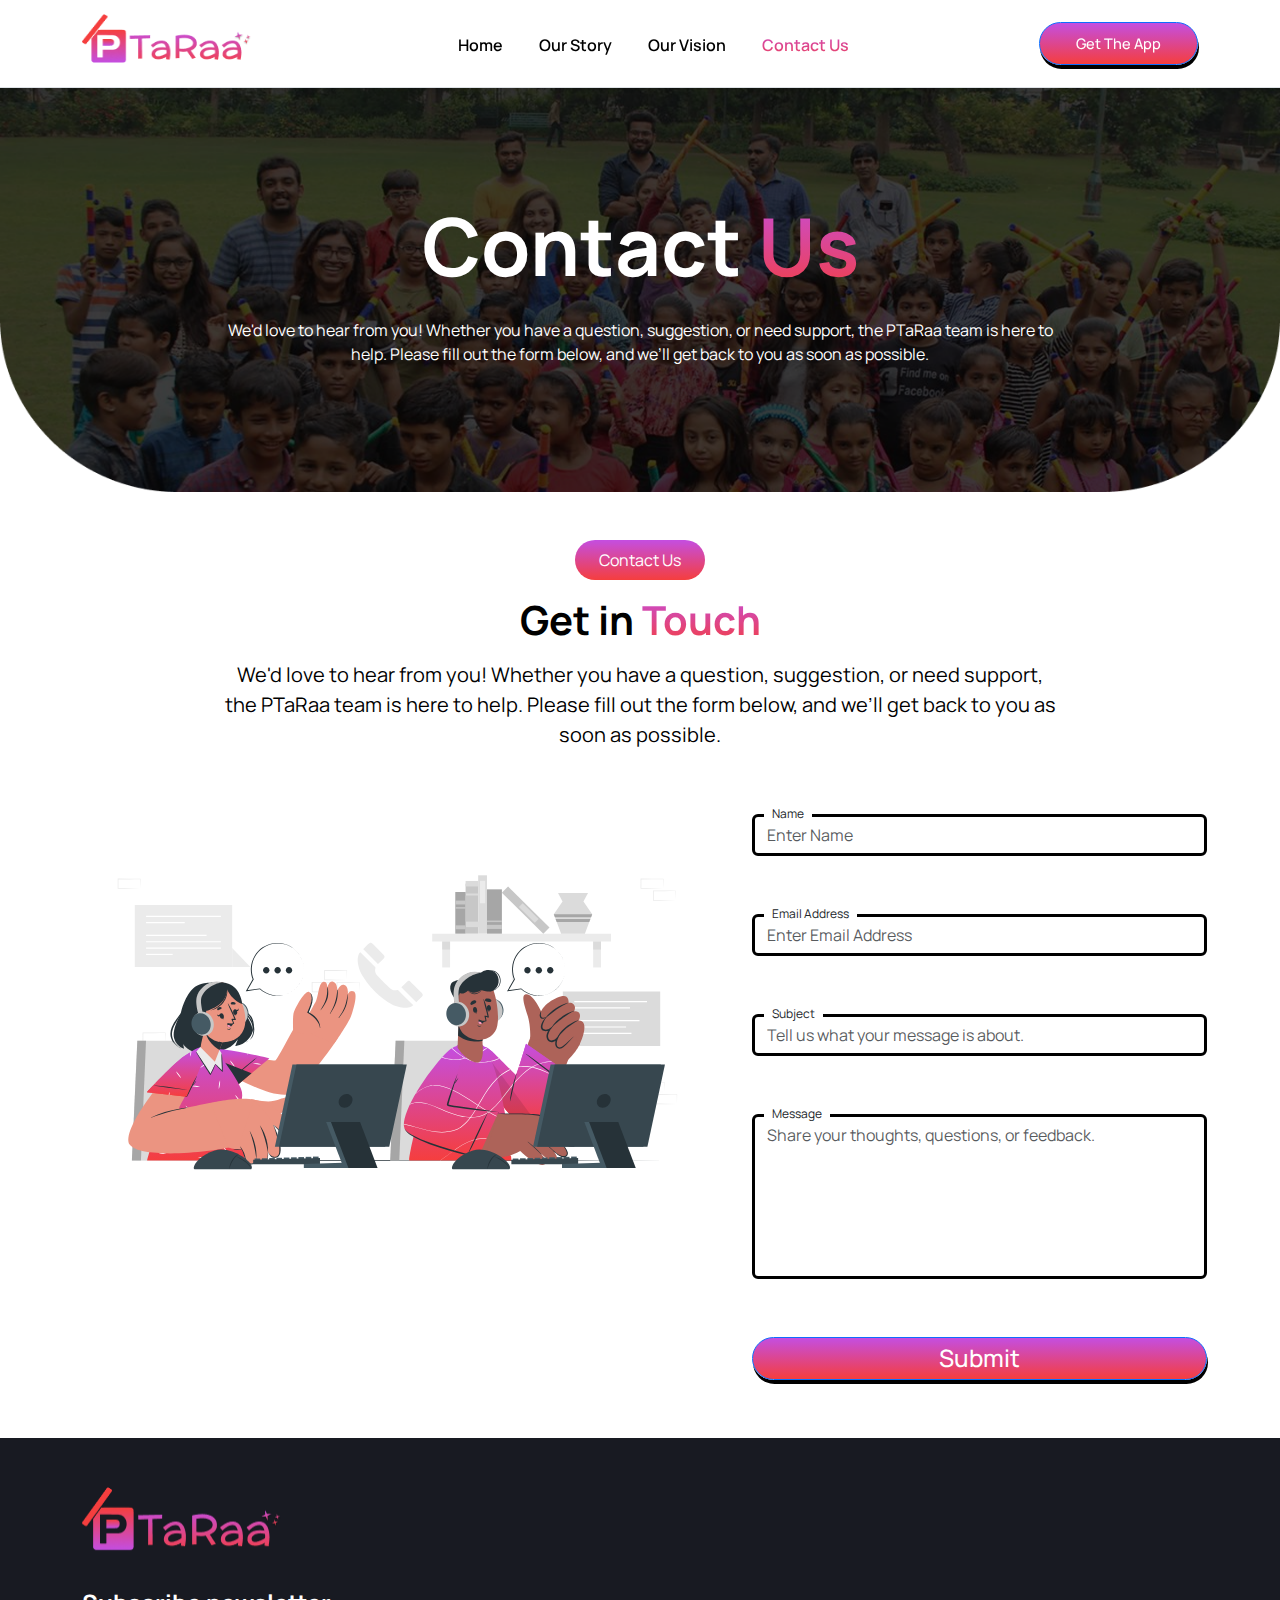
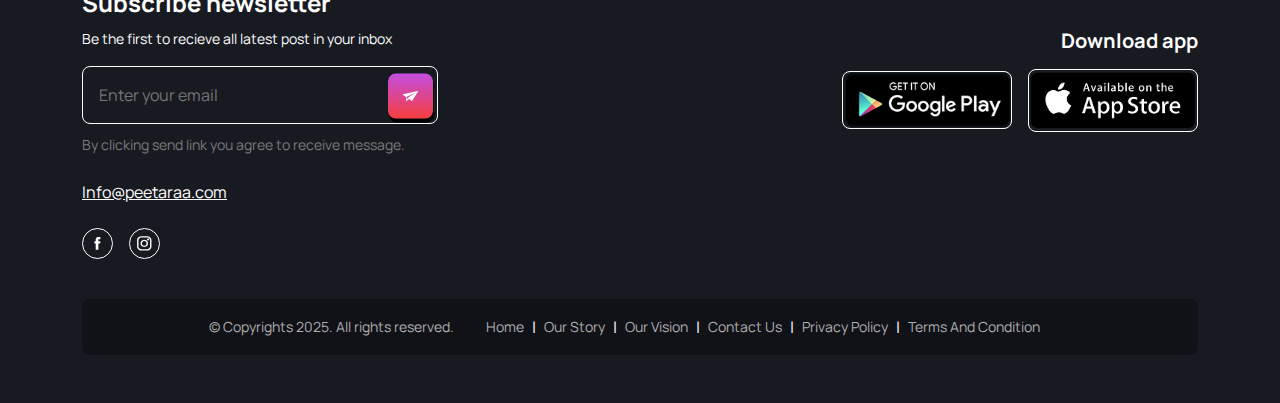
<file: PTaRaa_website/contactUs.html>
<!DOCTYPE html>
<html lang="en">

<head>
    <meta charset="UTF-8">
    <meta name="viewport" content="width=device-width, initial-scale=1.0">
    <!-- favicon -->
    <link rel="icon" href="assets/images/favicon.png" type="image/png">
    <title>PtaRaa || Contact Us</title>
    <!-- google font -->
    <link rel="preconnect" href="https://fonts.googleapis.com">
    <link rel="preconnect" href="https://fonts.gstatic.com" crossorigin>
    <link href="https://fonts.googleapis.com/css2?family=Manrope:wght@200..800&display=swap" rel="stylesheet">
    <!-- bootstrap -->
    <link href="https://cdn.jsdelivr.net/npm/bootstrap@5.3.3/dist/css/bootstrap.min.css" rel="stylesheet">
    <!-- custom css -->
    <link rel="stylesheet" href="assets/css/custombootstrap.css">

    <!-- Subscribe Email API call -->
    <script src="./assets/js/api.js"></script>
</head>

<body>
    <!--==================== header area start======================-->
    <nav class="navbar border-bottom navbar-expand-lg navbar-light bg-white shadow-sm sticky-top">
        <div class="container">
            <a class="navbar-brand" href="#">
                <img src="assets/images/logo.png" alt="PTaRaa" width="170" height="60"
                    class="d-inline-block align-text-top">
            </a>
            <button class="navbar-toggler" type="button" data-bs-toggle="collapse"
                data-bs-target="#navbarSupportedContent" aria-controls="navbarSupportedContent" aria-expanded="false"
                aria-label="Toggle navigation">
                <span class="navbar-toggler-icon"></span>
            </button>
            <div class="collapse navbar-collapse" id="navbarSupportedContent">
                <ul class="navbar-nav m-auto mb-2 mb-lg-0 ">
                    <li class="nav-item">
                        <a class="nav-link text-center text-black fw-semibold " aria-current="page"
                            href="index.html">Home</a>
                    </li>
                    <li class="nav-item">
                        <a class="nav-link text-center text-black fw-semibold " href="ourStory.html">Our Story</a>
                    </li>
                    <li class="nav-item">
                        <a class="nav-link text-center text-black fw-semibold " href="ourVision.html">Our
                            Vision</a>
                    </li>
                    <li class="nav-item">
                        <a class="nav-link text-center text-black fw-semibold active" href="contactUs.html">Contact
                            Us</a>
                    </li>


                </ul>
                <div class="d-flex justify-content-center align-items-center">
                    <a class="btn btn-primary border-rounded" href="#footer">Get The App</a>
                </div>
            </div>
        </div>
    </nav>
    <!--==================== header area end======================-->


    <!--==================== Banner area start======================-->
    <section class="bg-lg-full bg-cover bg-center"
        style=" background: url('assets/images/contactus_banner.png') no-repeat; padding: 110px 0;">
        <div class="container">
            <h1 class=" display-1 fw-bold text-center text-white">Contact <span
                    class=" text-highlight-primary">Us</span>
            </h1>
           <p class=" text-center mt-4 fs-6 text-white  w-75 mx-auto">
                We'd love to hear from you! Whether you have a question, suggestion, or need support, the PTaRaa team is
                here to help. Please fill out the form below, and we’ll get back to you as soon as possible.
            </p>
        </div>
    </section>
    <!--==================== Banner area end======================-->


    <!--==================== Get in Touch area start======================-->
    <section class="py-5">
        <div class="container">
            <div class="d-flex justify-content-center align-items-center">
                <p class="bg-primary text-white px-4 py-2 rounded-pill">Contact Us</p>
            </div>
            <h1 class="text-center fw-bolder text-black  mb-3 ">Get in <span class=" text-highlight-primary">Touch
                </span></h1>
            <p class=" text-black text-center fs-5 fw-normal mb-6 w-75 mx-auto">
              We'd love to hear from you! Whether you have a
                question, suggestion, or need support, the PTaRaa team is here to help. Please fill out the form below,
                and we’ll get back to you as soon as possible.</p>
            <div class="row g-5">
                <div class="col-lg-7 col-md-6">

                   <div class="contact-us">
                    <img src="assets/images/app_screen/Contact us-cuate 1.svg" alt="">
                   </div>
                        <!-- <iframe class=" rounded-3 w-100 h-100"
                            src="https://www.google.com/maps/embed?pb=!1m18!1m12!1m3!1d3245.726799632855!2d72.671405474659!3d23.054565715134785!2m3!1f0!2f0!3f0!3m2!1i1024!2i768!4f13.1!3m3!1m2!1s0x395e87370a01d0e7%3A0xff97d6351c87dda0!2sNikol%20Ahmedabad!5e1!3m2!1sen!2sbd!4v1741531666535!5m2!1sen!2sbd"
                            width="600" height="450" style="border:0;" allowfullscreen="" loading="lazy"
                            referrerpolicy="no-referrer-when-downgrade"></iframe> -->
                            <!-- <img src="assets/images/contactus2_banner.png" alt="PTaRaa" width="600" height="450" style="border:0;"
                            class=" rounded-3 w-100 h-100"> -->
                   
                    
                </div>
                <div class="col-lg-5 col-md-6">
                    <form id="contactForm">
                        <div class="row g-5">
                            <div class="col-12">
                                <div class=" position-relative">
                                    <label class=" position-absolute bg-white px-2 fw-normal  "
                                        style="top: -9px; left: 12px ; font-size: 12px;" for="Name">Name</label>
                                    <input type="text" id="name"
                                        class="form-control border-0 border-bottom border-1 border-primary"
                                        placeholder="Enter Name">
                                </div>
                            </div>
                            <div class="col-12">
                                <div class=" position-relative">
                                    <label class="  position-absolute bg-white px-2 fw-normal  "
                                        style="top: -9px; left: 12px ; font-size: 12px;" for="email">Email
                                        Address</label>
                                    <input type="email" id="email"
                                        class="form-control border-0 border-bottom border-2 border-primary"
                                        placeholder="Enter Email Address">

                                </div>
                            </div>
                            <div class="col-12">
                                <div class=" position-relative">
                                    <label class="  position-absolute bg-white px-2 fw-normal  "
                                        style="top: -9px; left: 12px ; font-size: 12px;" for="Subject">Subject</label>
                                    <input type="text" id="subject"
                                        class="form-control border-0 border-bottom border-2 border-primary"
                                        placeholder="Tell us what your message is about.">

                                </div>
                            </div>
                            <div class="col-12">
                                <div class=" position-relative">
                                    <label class="  position-absolute bg-white px-2 fw-normal  "
                                        style="top: -9px; left: 12px ; font-size: 12px;" for="Message">Message</label>
                                    <textarea style=" resize: none; height: 165px; " id="message"
                                        class="form-control  border-0 border-bottom border-2 border-primary"
                                        placeholder="Share your thoughts, questions, or feedback."></textarea>

                                </div>
                            </div>


                            <div class="col-12">
                                <!-- <div class="bg-primary rounded-3 " style="padding: 1.5px;">
                                    <button type="submit" class=" h-100 w-100 bg-white rounded-3 border-0"><span
                                            class=" fs-4 fw-medium text-highlight-primary ">Submit</span></button>
                                </div> -->
                                <button type="button" class="btn btn-primary border-rounded fs-4 fw-medium w-100"
                                    id="contactSubmit">Submit</button>
                            </div>
                        </div>
                    </form>


                </div>
            </div>
        </div>


    </section>
    <!--==================== Get in Touch area end======================-->


    <!--==================== contact information area start======================-->
    <!-- Commenting as per given instruction 21-03-2025 -->
    <!-- <section class="py-5">
        <div class="container">

            <div class="row g-5">
                <div class="col-lg-4 col-md-6">
                    <div class="bg-white
                    rounded-3 p-4" style="border: 1.89px solid #D0D0D0;
                    box-shadow: 0px 0px 7.56px 0px #00000040;">
                        <div class="d-flex justify-content-center align-items-center flex-column">
                            <img class=" mb-3" width="46px" height="43px" src="assets/images/call_icon.svg" alt="Call"
                                class="me-3">
                            <h1 class=" fs-4 fw-semibold text-black mb-3 text-center">CALL US</h1>
                            <a class=" text-center text-black mb-2 fs-6 fw-medium text-decoration-none"
                                href="tel:+919598995895">+91 95989 95895</a>
                            <a class=" text-center text-black mb-2 fs-6 fw-medium text-decoration-none"
                                href="tel:+91 95656 98748">+91 95656 98748</a>

                        </div>
                    </div>
                </div>
                <div class="col-lg-4 col-md-6">
                    <div class="bg-white
                    rounded-3 p-4" style="border: 1.89px solid #D0D0D0;
                    box-shadow: 0px 0px 7.56px 0px #00000040;">
                        <div class="d-flex justify-content-center align-items-center flex-column">
                            <img class=" mb-3" width="46px" height="43px" src="assets/images/email.svg" alt="Email"
                                class="me-3">
                            <h1 class=" fs-4 fw-semibold text-black mb-3 text-center">EMAIL</h1>
                            <a class=" text-center text-black mb-2 fs-6 fw-medium text-decoration-none"
                                href="mailto:info@ptaraa.com">info@ptaraa.com</a>
                            <a class=" text-center text-black mb-2 fs-6 fw-medium text-decoration-none"
                                href="mailto:ptaraa@gmail.com">ptaraa@gmail.com</a>

                        </div>
                    </div>
                </div>
                <div class="col-lg-4 col-md-6">
                    <div class="bg-white
                    rounded-3 p-4" style="border: 1.89px solid #D0D0D0;
                    box-shadow: 0px 0px 7.56px 0px #00000040;">
                        <div class="d-flex justify-content-center align-items-center flex-column">
                            <img class=" mb-3" width="46px" height="50px" src="assets/images/location.svg" alt="Email"
                                class="me-3">
                            <h1 class=" fs-4 fw-semibold text-black mb-3 text-center">ADDRESS</h1>
                            <p class=" text-center text-black mb-2 fs-6 fw-medium text-decoration-none">
                                Samay capital 419-420 , <br> Ahmedabad , India
                            </p>


                        </div>
                    </div>
                </div>

            </div>
        </div>
    </section> -->
    <!--==================== contact information area end======================-->




    <!--====================footer area start======================-->
    <footer class="footer-area py-5" style="background: #181A22;">
        <div class="container">
            <div class="row g-4">
                <div class="col-lg-4">
                    <div class="footer-widget">
                        <img src="assets/images/logo.png" alt="PTaRaa" width="200" height="78"
                            class="d-inline-block align-text-top">
                        <h2 class=" text-white fs-4 fw-bold mt-4">Subscribe newsletter</h2>
                        <small class="fw-normal text-white">Be the first to recieve all latest post in your
                            inbox</small>
                        <form id="subscribeForm">
                            <div class="input-group mt-3 mb-2 rounded-3 d-flex justify-content-between position-relative "
                                style="border: 0.91px solid #FFFFFF">
                                <input type="email" id="email"
                                    class="  text-white w-100 rounded-3 border-0 bg-transparent p-3"
                                    placeholder="Enter your email" aria-label="Recipient's username"
                                    aria-describedby="button-addon2" required>
                                <button
                                    class=" btn-primary p-0 mx-1 rounded-3 border-0 flex-shrink-0 position-absolute top-50 end-0 translate-middle-y d-flex justify-content-center align-items-center"
                                    type="submit" id="button-addon2" style=" width: 45px; height: 45px; margin: 1px;">
                                    <img src="assets/images/sendicon.svg" alt="Subscribe">
                                </button>
                            </div>
                            <small class="fw-normal  " style="color: #7A7A7A;">By clicking send link you agree to
                                receive message.</small>
                        </form>
                        <ul
                            class="list-unstyled mt-4 d-flex flex-md-nowrap flex-wrap justify-content-start align-items-center">
                            <li>
                                <a href="mailto:info@ptara.com" class="  text-nowrap text-white">
                                  Info@peetaraa.com
                                </a>
                            </li>
                            <!-- <li class="text-white mx-3">
                                |
                            </li>
                            <li>
                                <a href="tel:+91 92989 98928" class=" text-nowrap text-white">
                                    +91 92989 98928
                                </a>
                            </li> -->
                        </ul>
                        <!-- social media link -->
                        <ul class="list-unstyled mt-4 d-flex justify-content-start align-items-center">
                            <li>
                                <a href="#"
                                    class=" border-white rounded-circle border mx-2 d-flex justify-content-center align-items-center "
                                    style="height: 31px; width: 31px; margin-left:0 !important;">
                                    <img src="assets/images/facebook.svg" alt="Facebook">
                                </a>
                            </li>
                            <!-- <li>
                                <a href="#"
                                    class=" border-white rounded-circle border mx-2 d-flex justify-content-center align-items-center "
                                    style="height: 31px; width: 31px;">
                                    <img src="assets/images/twitor.svg" alt="Twitor">
                                </a>
                            </li> -->
                            <li>
                                <a href="#"
                                    class=" border-white rounded-circle border mx-2 d-flex justify-content-center align-items-center "
                                    style="height: 31px; width: 31px;">
                                    <img src="assets/images/instagram.svg" alt="Instagram">
                                </a>
                            </li>
                            <!-- <li>
                                <a href="#"
                                    class=" border-white rounded-circle border mx-2 d-flex justify-content-center align-items-center "
                                    style="height: 31px; width: 31px;">
                                    <img src="assets/images/pinterest.png" alt="Pinterest">
                                </a>
                            </li> -->
                        </ul>
                    </div>
                </div>
                <div class="col-lg-4"></div>
                <div class="col-lg-4">
                    <div class="footer-widget d-flex justify-content-center align-items-center h-100 flex-column">
                        <h3 class="fw-bolder fs-5 text-white text-lg-end text-center w-100" id="footer">Download app</h3>
                        <div class="d-flex mt-2 justify-content-center align-items-center">
                            <a href="https://play.google.com/store/apps/details?id=com.ea.ptaraa&hl=en_IN"
                                target="_blank" class="me-3 downloadBtn rounded-3  overflow-hidden"
                                style="border: 0.91px solid #FFFFFF ; ">
                                <img src="assets/images/palystorebtn.png" width="224" height="80" alt="Play Store"
                                    class="img-fluid">
                            </a>
                            <a href="https://apps.apple.com/in/app/ptaraa/id6744231194" target="_blank" class=" downloadBtn rounded-3 overflow-hidden"
                                style="border: 0.91px solid #FFFFFF ; ">
                                <img src="assets/images/applestorebtn.png" width="224" height="75" alt="App Store"
                                    class="img-fluid">
                            </a>
                        </div>
                    </div>
                </div>
            </div>
            <!-- footer link -->
            <div class=" d-flex mt-4 flex-wrap justify-content-center align-items-center rounded-3 p-3"
                style="background: #111218;">
                <small class="" style="color: #AFAFAF; font-size: 14px">© Copyrights 2025. All rights
                    reserved.</small>
                <div class="d-flex mx-4 text-white flex-wrap justify-content-center align-items-center">
                    <a href="index.html" class=" text-nowrap text-decoration-none mx-2 "
                        style="color: #AFAFAF; font-size: 14px">Home</a>
                    |
                    <a href="ourStory.html" class=" text-nowrap text-decoration-none mx-2"
                        style="color: #AFAFAF; font-size: 14px">Our Story</a>
                    |
                    <a href="ourVision.html" class=" text-nowrap text-decoration-none mx-2"
                        style="color: #AFAFAF; font-size: 14px">Our Vision</a>
                    |
                    <a href="contactUs.html" class=" text-nowrap text-decoration-none mx-2"
                        style="color: #AFAFAF; font-size: 14px">Contact Us</a>
                    |
                    <a href="privacyPolicy.html" class=" text-nowrap text-decoration-none mx-2"
                        style="color: #AFAFAF; font-size: 14px">Privacy Policy</a>
                    |
                    <a href="termsAndConditions.html" class=" text-nowrap text-decoration-none  mx-2"
                        style="color: #AFAFAF; font-size: 14px">Terms And Condition</a>
                </div>

            </div>
    </footer>
    <!--==================== footer area end======================-->
    <!-- scroll to top btn -->
    <button id="scrollToTopBtn" title="Go to top">
        <svg xmlns="http://www.w3.org/2000/svg" viewBox="0 0 24 24" width="24" height="24">
            <path fill="white" d="M12 2l8 8h-6v12h-4v-12h-6z" />
        </svg>
    </button>


    <!-- jquery -->
    <script src="https://code.jquery.com/jquery-3.6.0.min.js"></script>
    <script>
        $(document).ready(function () {
            // Show/hide the button based on scroll position
            $(window).scroll(function () {
                if ($(this).scrollTop() > 50) {
                    $('#scrollToTopBtn').fadeIn();
                } else {
                    $('#scrollToTopBtn').fadeOut();
                }
            });

            // Smooth scroll to top when the button is clicked
            $('#scrollToTopBtn').click(function () {
                $('html, body').animate({ scrollTop: 0 }, 800);
                return false;
            });
        });
    </script>
    <!-- script -->
    <script src="https://cdn.jsdelivr.net/npm/bootstrap@5.3.3/dist/js/bootstrap.bundle.min.js"></script>


    <!-- Subscribe Email API call -->
    <script>
        document.getElementById("subscribeForm").addEventListener("submit", async (e) => {
            e.preventDefault();
            const emailInput = document.getElementById("email");
            const email = emailInput.value.trim();

            // ✅ Basic validation to ensure email isn't empty
            if (!email) {
                alert("Please enter a valid email!");
                return;
            }

            try {
                // ✅ Call the API
                const { success, message } = await subscribeToNewsletter(email);

                // ✅ Show success or error message
                alert(message);

                // ✅ Clear input only on success
                if (success) {
                    emailInput.value = "";
                }

            } catch (error) {
                console.error("Unexpected error:", error);
                alert("Something went wrong. Please try again later.");
            }
        });
    </script>

<script>
   document.getElementById("contactSubmit").addEventListener("click", async function () {
    const name = document.getElementById("name").value.trim();
    const email = document.getElementById("email").value.trim();
    const subject = document.getElementById("subject").value.trim();
    const message = document.getElementById("message").value.trim();

    if (!name || !email || !subject || !message) {
        alert("Please fill in all fields!");
        return;
    }

    console.log("Form Submitted:", { name, email, subject, message });

    const requestOptions = {
        method: "POST",
        headers: { "Content-Type": "application/json" },
        body: JSON.stringify({ name, email, subject, message }),
        redirect: "follow",
    };

    try {
        const response = await fetch(
            "https://api.peetaraa.com/v1/api/web/contact-us",
            requestOptions
        );

        const result = await response.json();

        if (response.ok) {
            alert("Message sent successfully!");
            console.log("API Response:", result);

            // Optional: reset form after success
            document.getElementById("contactForm").reset();
        } else {
            alert(result.message || "Failed to send message.");
        }
    } catch (error) {
        console.error("Error:", error);
        alert("Something went wrong. Please try again.");
    }
    });

</script>

</body>

</html>
</file>
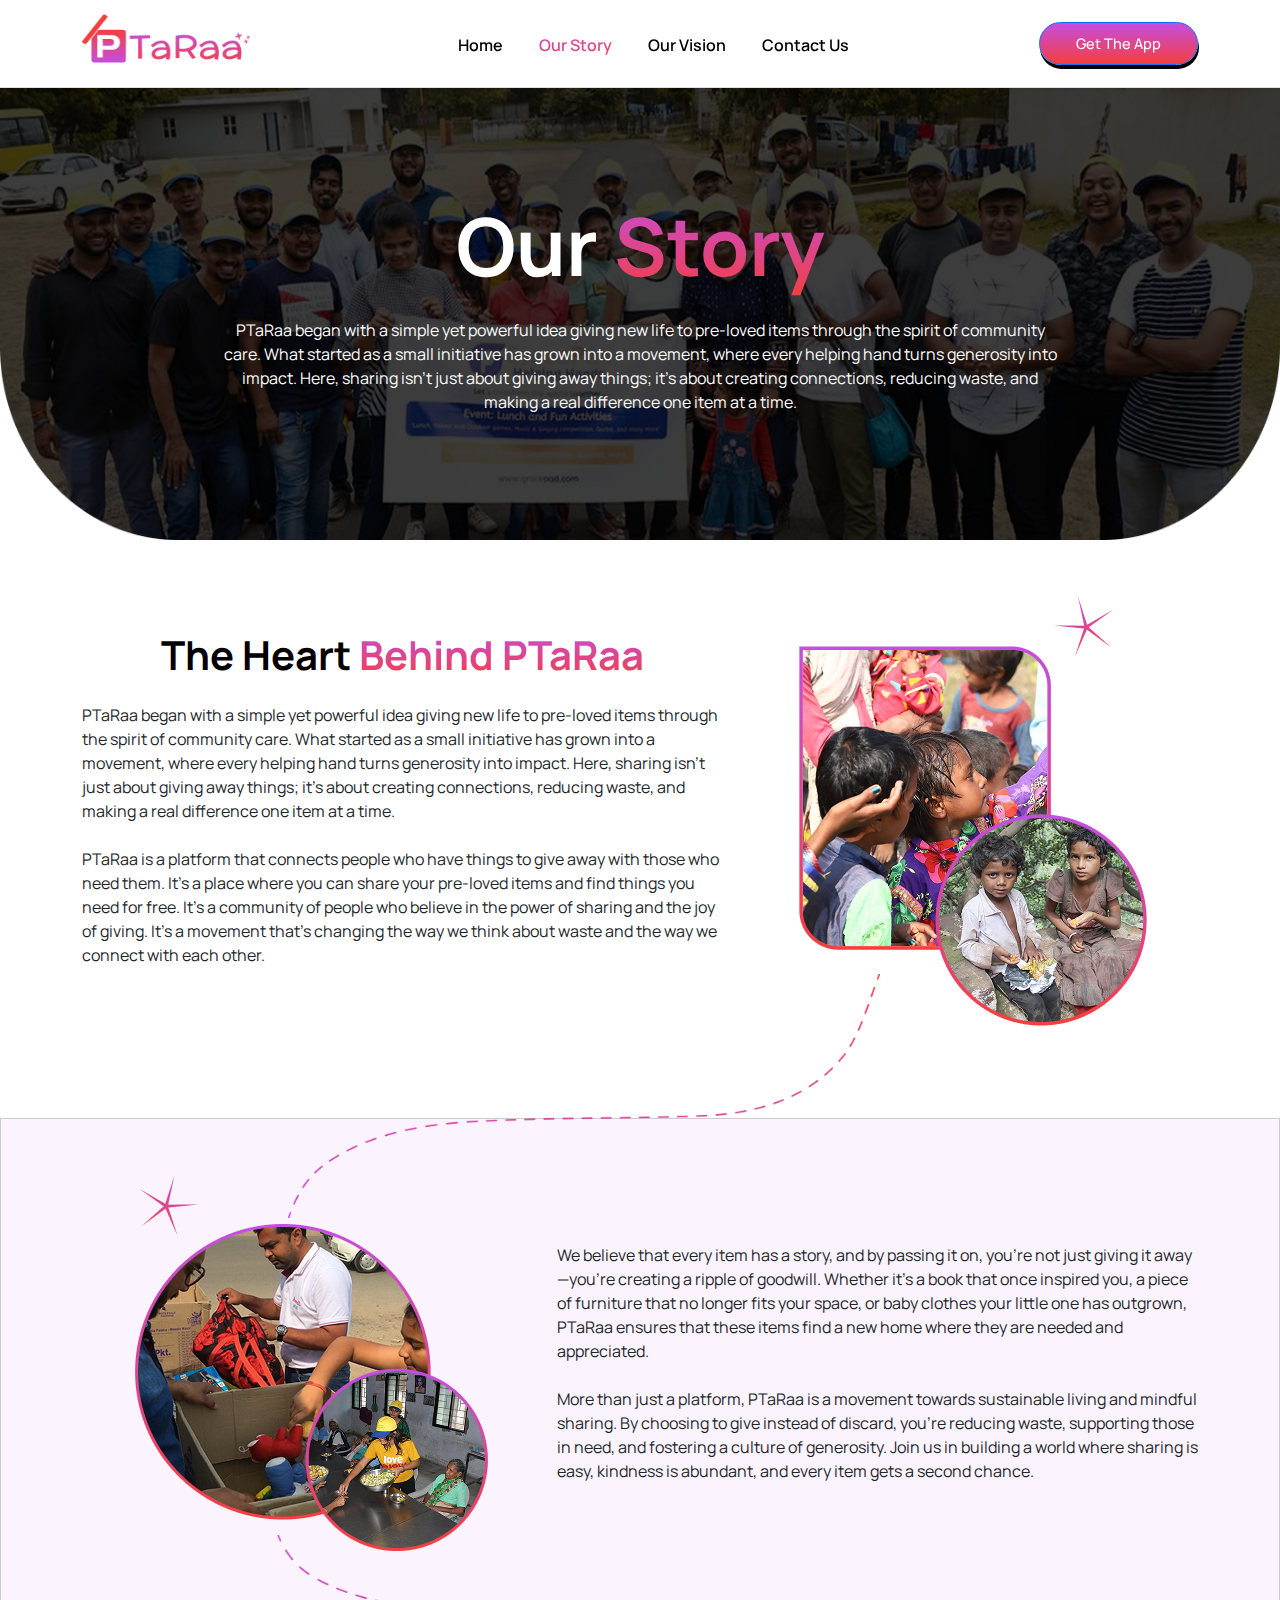
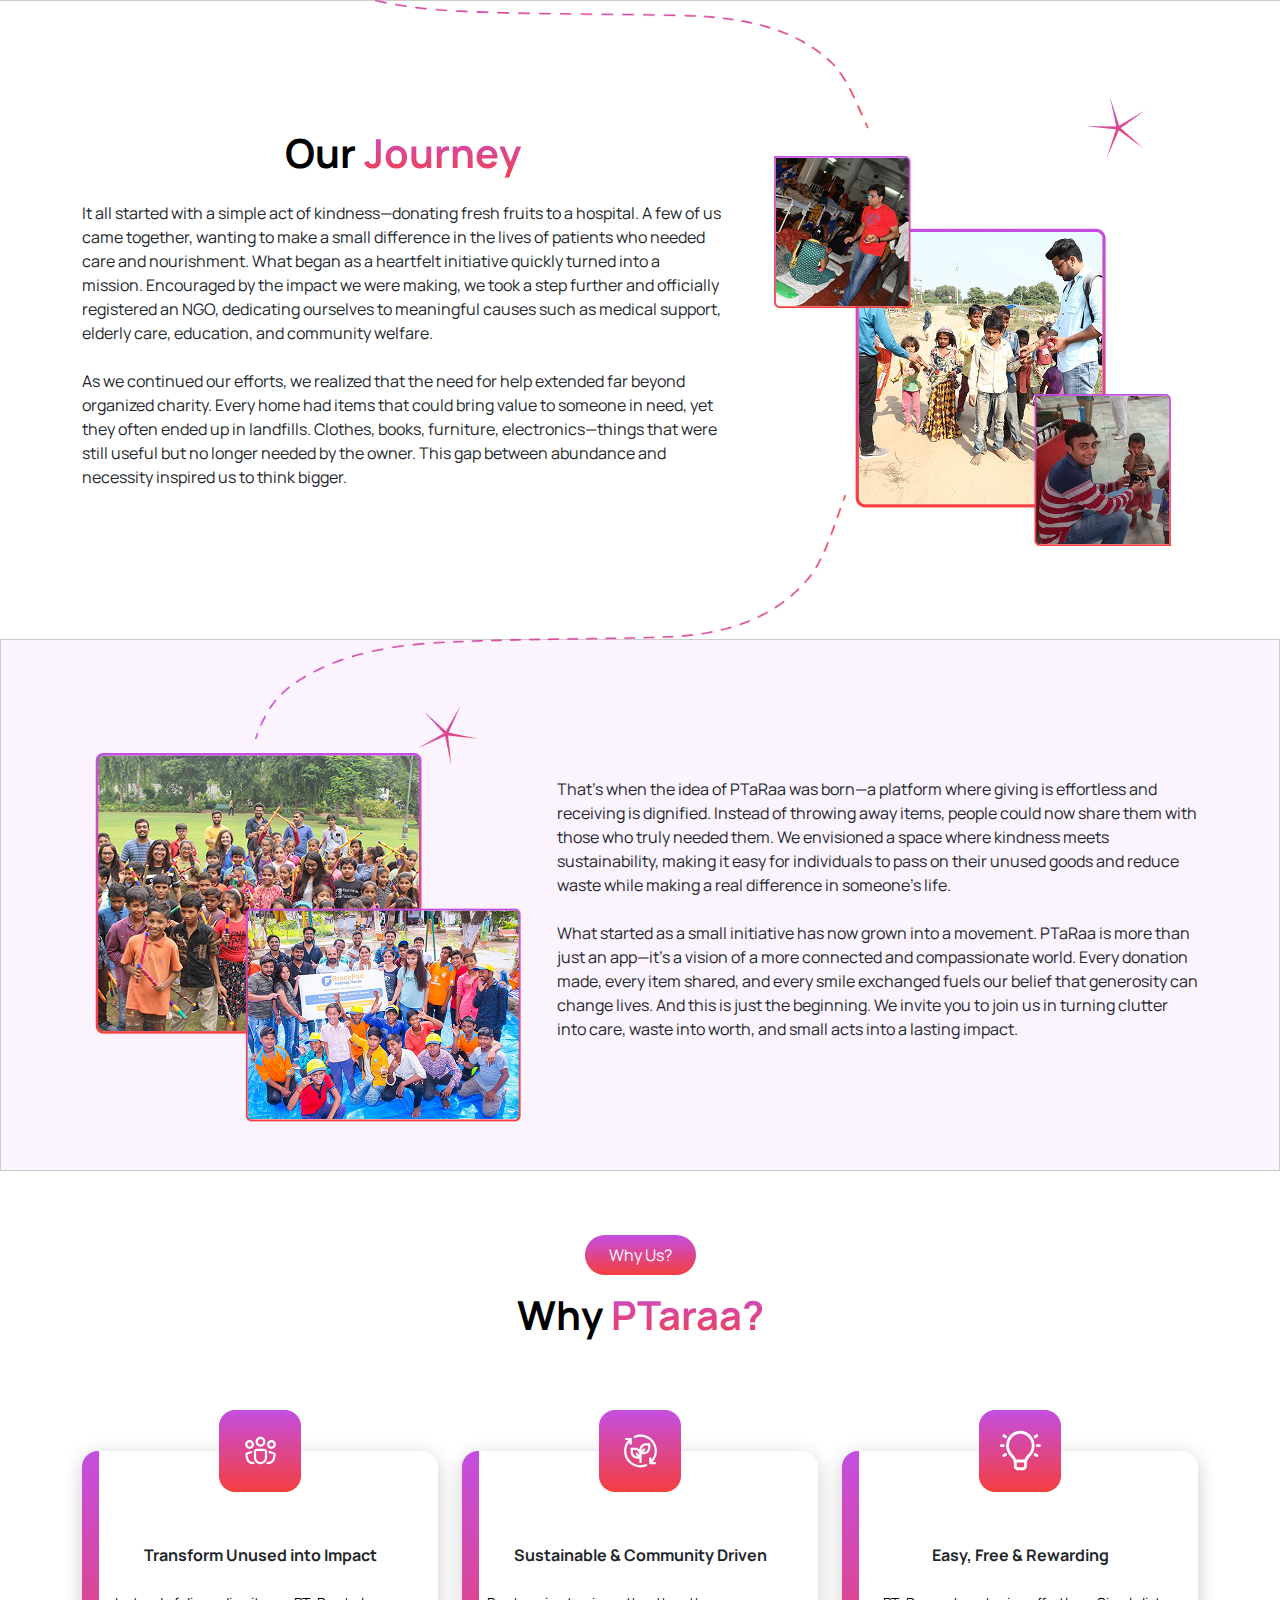
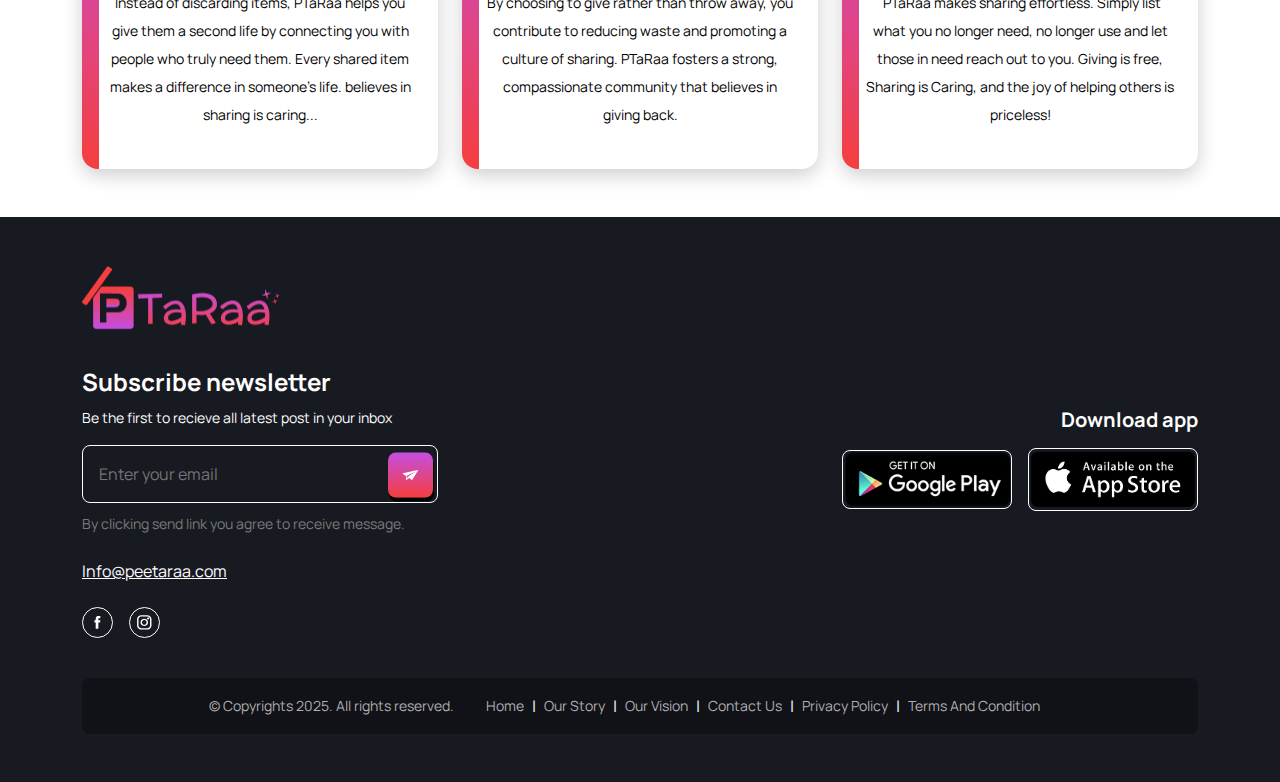
<file: PTaRaa_website/ourStory.html>
<!DOCTYPE html>
<html lang="en">

<head>
    <meta charset="UTF-8">
    <meta name="viewport" content="width=device-width, initial-scale=1.0">
    <!-- favicon -->
    <link rel="icon" href="assets/images/favicon.png" type="image/png">
    <title>PtaRaa || Our Story</title>
    <!-- google font -->
    <link rel="preconnect" href="https://fonts.googleapis.com">
    <link rel="preconnect" href="https://fonts.gstatic.com" crossorigin>
    <link href="https://fonts.googleapis.com/css2?family=Manrope:wght@200..800&display=swap" rel="stylesheet">
    <!-- bootstrap -->
    <link href="https://cdn.jsdelivr.net/npm/bootstrap@5.3.3/dist/css/bootstrap.min.css" rel="stylesheet">
    <!-- custom css -->
    <link rel="stylesheet" href="assets/css/custombootstrap.css">
        
    <!-- Subscribe Email API call -->
    <script src="./assets/js/api.js"></script>
</head>

<body>
    <!--==================== header area start======================-->
    <nav class="navbar border-bottom navbar-expand-lg navbar-light bg-white shadow-sm sticky-top">
        <div class="container">
            <a class="navbar-brand" href="#">
                <img src="assets/images/logo.png" alt="PTaRaa" width="170" height="60"
                    class="d-inline-block align-text-top">
            </a>
            <button class="navbar-toggler" type="button" data-bs-toggle="collapse"
                data-bs-target="#navbarSupportedContent" aria-controls="navbarSupportedContent" aria-expanded="false"
                aria-label="Toggle navigation">
                <span class="navbar-toggler-icon"></span>
            </button>
            <div class="collapse navbar-collapse" id="navbarSupportedContent">
                <ul class="navbar-nav m-auto mb-2 mb-lg-0 ">
                    <li class="nav-item">
                        <a class="nav-link text-center text-black fw-semibold " aria-current="page"
                            href="index.html">Home</a>
                    </li>
                    <li class="nav-item">
                        <a class="nav-link text-center text-black fw-semibold active" href="ourStory.html">Our Story</a>
                    </li>
                    <li class="nav-item">
                        <a class="nav-link text-center text-black fw-semibold" href="ourVision.html">Our Vision</a>
                    </li>
                    <li class="nav-item">
                        <a class="nav-link text-center text-black fw-semibold" href="contactUs.html">Contact Us</a>
                    </li>


                </ul>
                <div class="d-flex justify-content-center align-items-center">
                    <a class="btn btn-primary border-rounded" href="#footer">Get The App</a>
                </div>
            </div>
        </div>
    </nav>
    <!--==================== header area end======================-->


    <!--==================== Banner area start======================-->
    <section class=" bg-lg-full bg-cover bg-center"
        style=" background: url('assets/images/ourstory_banner.png') no-repeat; padding: 110px 0;">
        <div class="container">
            <h1 class=" display-1 fw-bold text-center text-white">Our <span class=" text-highlight-primary">Story</span>
            </h1>
            <p class=" text-center mt-4 fs-6 text-white w-75 mx-auto">
                PTaRaa began with a simple yet powerful idea giving new life to pre-loved items through the spirit of
                community care. What started as a small initiative has grown into a movement, where every helping hand
                turns generosity into impact. Here, sharing isn’t just about giving away things; it’s about creating
                connections, reducing waste, and making a real difference one item at a time.
            </p>
        </div>
    </section>
    <!--==================== Banner area end======================-->

    <!--==================== Our Story area start======================-->
    <section class="py-5">
        <div class="container">
            <div class="row g-4">
                <div class="col-lg-7">
                    <h1 class=" fs-1 fw-bold text-center text-black">The Heart <span
                            class=" text-highlight-primary">Behind PTaRaa</span></h1>
                    <p class="fs-6 mt-4">PTaRaa began with a simple yet powerful idea giving new life to pre-loved items
                        through the spirit of community care. What started as a small initiative has grown into a
                        movement, where every helping hand turns generosity into impact. Here, sharing isn’t just about
                        giving away things; it’s about creating connections, reducing waste, and making a real
                        difference one item at a time.</p>
                    <p class="fs-6 mt-4">PTaRaa is a platform that connects people who have things to give away with
                        those who need them. It’s a place where you can share your pre-loved items and find things you
                        need for free. It’s a community of people who believe in the power of sharing and the joy of
                        giving. It’s a movement that’s changing the way we think about waste and the way we connect with
                        each other.</p>
                </div>
                <div class="col-lg-5">
                    <div class="d-flex justify-content-center align-items-center">
                        <img src="assets/images/storysection1.png" alt="Our Story" class="img-fluid">
                    </div>
                </div>
            </div>
        </div>
    </section>


    <div class="container d-lg-block d-none">
        <div class="d-flex justify-content-center align-items-center" style="margin-top: -9%; margin-bottom: -9%;">
            <img class="w-100 w-xl-50" src="assets/images/sectiononeline.png"
                style="margin-right: 10%; max-width: 730px" alt="">
        </div>
    </div>


    <section class="py-5 bg-purple border-purple ">
        <div class="container">
            <div class="row g-4">
                <div class="col-lg-5">
                    <div class="d-flex justify-content-center align-items-center">
                        <img src="assets/images/storysection2.png" alt="Our Story" class="img-fluid">
                    </div>


                </div>
                <div class="col-lg-7">

                    <p class="fs-6 mt-4">We believe that every item has a story, and by passing it on, you’re not just
                        giving it away—you’re creating a ripple of goodwill. Whether it’s a book that once inspired you,
                        a piece of furniture that no longer fits your space, or baby clothes your little one has
                        outgrown, PTaRaa ensures that these items find a new home where they are needed and appreciated.
                    </p>
                    <p class="fs-6 mt-4">More than just a platform, PTaRaa is a movement towards sustainable living and
                        mindful sharing. By choosing to give instead of discard, you’re reducing waste, supporting those
                        in need, and fostering a culture of generosity. Join us in building a world where sharing is
                        easy, kindness is abundant, and every item gets a second chance.</p>
                </div>

            </div>
        </div>
    </section>


    <div class="container d-lg-block d-none">
        <div class="d-flex justify-content-center align-items-center" style="margin-top: -6%; margin-bottom: -8%;">
            <img class="w-100 w-xl-50" src="assets/images/sectiontwoline.png"
                style="margin-right: 12%; max-width: 730px" alt="">
        </div>
    </div>

    <section class="py-5">
        <div class="container">
            <div class="row g-4">
                <div class="col-lg-7">
                    <h1 class=" fs-1 fw-bold text-center text-black">Our <span
                            class=" text-highlight-primary">Journey</span></h1>
                    <p class="fs-6 mt-4">It all started with a simple act of kindness—donating fresh fruits to a
                        hospital. A few of us came together, wanting to make a small difference in the lives of patients
                        who needed care and nourishment. What began as a heartfelt initiative quickly turned into a
                        mission. Encouraged by the impact we were making, we took a step further and officially
                        registered an NGO, dedicating ourselves to meaningful causes such as medical support, elderly
                        care, education, and community welfare.</p>
                    <p class="fs-6 mt-4">

                        As we continued our efforts, we realized that the need for help extended far beyond organized
                        charity. Every home had items that could bring value to someone in need, yet they often ended up
                        in landfills. Clothes, books, furniture, electronics—things that were still useful but no longer
                        needed by the owner. This gap between abundance and necessity inspired us to think bigger.</p>
                </div>
                <div class="col-lg-5">
                    <div class="d-flex justify-content-center align-items-center">
                        <img src="assets/images/storysection3.png" alt="Our Story" class="img-fluid">
                    </div>


                </div>
            </div>
        </div>
    </section>



    <div class="container d-lg-block d-none">
        <div class="d-flex justify-content-center align-items-center" style="margin-top: -9%; margin-bottom: -9%;">
            <img class="w-100 w-xl-50" src="assets/images/sectiononeline.png"
                style="margin-right: 16%; max-width: 730px" alt="">
        </div>
    </div>


    <section class="py-5 bg-purple border-purple ">
        <div class="container">
            <div class="row g-4">
                <div class="col-lg-5">
                    <div class="d-flex justify-content-center align-items-center">
                        <img src="assets/images/storysection4.png" alt="Our Story" class="img-fluid">
                    </div>


                </div>
                <div class="col-lg-7">

                    <p class="fs-6 mt-4">That’s when the idea of PTaRaa was born—a platform where giving is effortless
                        and receiving is dignified. Instead of throwing away items, people could now share them with
                        those who truly needed them. We envisioned a space where kindness meets sustainability, making
                        it easy for individuals to pass on their unused goods and reduce waste while making a real
                        difference in someone’s life.
                    </p>
                    <p class="fs-6 mt-4">
                        What started as a small initiative has now grown into a movement. PTaRaa is more than just an
                        app—it’s a vision of a more connected and compassionate world. Every donation made, every item
                        shared, and every smile exchanged fuels our belief that generosity can change lives. And this is
                        just the beginning. We invite you to join us in turning clutter into care, waste into worth, and
                        small acts into a lasting impact.</p>
                </div>

            </div>
        </div>
    </section>
    <!--==================== Our Story area end======================-->


    <!--==================== why us area start======================-->
    <section class="our-features-area py-5 py-lg-10">
        <div class="container">
            <div class="d-flex justify-content-center align-items-center">
                <p class="bg-primary text-white px-4 py-2 rounded-pill">Why Us?</p>
            </div>
            <h1 class="text-center fw-bolder text-black  mb-6 ">Why <span class=" text-highlight-primary">PTaraa?
                </span></h1>
            <div class="row g-4">
                <div class="col-lg-4">
                    <div class="feature-card mt-5  bg-white   p-4 rounded-4 position-relative"
                        style="box-shadow: 0px 5.42px 20.33px 0px #00000033;">
                        <div class="position-absolute top-0 start-50 translate-middle bg-primary rounded-4 d-flex justify-content-center align-items-center p-3"
                            style=" width: 82px; height: 82px;">
                            <img src="assets/images/community.svg" alt="">
                        </div>
                        <h3 class="fw-bolder fs-6 text-center mb-4" style="margin-top: 71px;">Transform Unused into
                            Impact</h3>
                        <p class="text-black text-center  fw-normal lh-lg " style="font-size: 14px;">Instead of
                            discarding items, PTaRaa helps you give them a second life by connecting you with people who
                            truly need them. Every shared item makes a difference in someone’s life. believes in sharing is caring...
                        </p>

                    </div>
                </div>
                <div class="col-lg-4">
                    <div class="feature-card mt-5  bg-white   p-4 rounded-4 position-relative"
                        style="box-shadow: 0px 5.42px 20.33px 0px #00000033;">
                        <div class="position-absolute top-0 start-50 translate-middle bg-primary rounded-4 d-flex justify-content-center align-items-center p-3"
                            style=" width: 82px; height: 82px;">
                            <img src="assets/images/eco.svg" alt="">
                        </div>
                        <h3 class="fw-bolder fs-6 text-center mb-4" style="margin-top: 71px;">Sustainable & Community
                            Driven
                        </h3>
                        <p class="text-black text-center  fw-normal lh-lg " style="font-size: 14px;">By choosing to give
                            rather than throw away, you contribute to reducing waste and promoting a culture of sharing.
                            PTaRaa fosters a strong, compassionate community that believes in giving back.</p>

                    </div>
                </div>
                <div class="col-lg-4">
                    <div class="feature-card mt-5  bg-white   p-4 rounded-4 position-relative" style="box-shadow: 0px 5.42px 20.33px 0px #00000033;
">
                        <div class="position-absolute top-0 start-50 translate-middle bg-primary rounded-4 d-flex justify-content-center align-items-center p-3"
                            style=" width: 82px; height: 82px;">
                            <img src="assets/images/light.svg" alt="">
                        </div>
                        <h3 class="fw-bolder fs-6 text-center mb-4" style="margin-top: 71px;">Easy, Free & Rewarding
                        </h3>
                        <p class="text-black text-center  fw-normal lh-lg " style="font-size: 14px;"> PTaRaa makes
                            sharing effortless. Simply list what you no longer need, no longer use and let those in need reach out to
                            you. Giving is free, Sharing is Caring, and the joy of helping others is priceless!</p>

                    </div>
                </div>


            </div>
        </div>
    </section>
    <!--==================== why us area end======================-->

    <!--====================footer area start======================-->
    <footer class="footer-area py-5" style="background: #181A22;">
        <div class="container">
            <div class="row g-4">
                <div class="col-lg-4">
                    <div class="footer-widget">
                        <img src="assets/images/logo.png" alt="PTaRaa" width="200" height="78"
                            class="d-inline-block align-text-top">
                        <h2 class=" text-white fs-4 fw-bold mt-4">Subscribe newsletter</h2>
                        <small class="fw-normal text-white">Be the first to recieve all latest post in your
                            inbox</small>
                            <form id="subscribeForm">
                                <div class="input-group mt-3 mb-2 rounded-3 d-flex justify-content-between position-relative "
                                style="border: 0.91px solid #FFFFFF">
                                <input type="email" id="email" class="  text-white w-100 rounded-3 border-0 bg-transparent p-3"
                                    placeholder="Enter your email" aria-label="Recipient's username"
                                    aria-describedby="button-addon2" required>
                                <button
                                    class=" btn-primary p-0 mx-1 rounded-3 border-0 flex-shrink-0 position-absolute top-50 end-0 translate-middle-y d-flex justify-content-center align-items-center"
                                    type="submit" id="button-addon2" style=" width: 45px; height: 45px; margin: 1px;">
                                    <img src="assets/images/sendicon.svg" alt="Subscribe">
                                </button>
                            </div>
                            <small class="fw-normal  " style="color: #7A7A7A;">By clicking send link you agree to
                                receive message.</small>
                        </form>
                        <ul
                            class="list-unstyled mt-4 d-flex flex-md-nowrap flex-wrap justify-content-start align-items-center">
                            <li>
                                <a href="mailto:info@ptara.com" class="  text-nowrap text-white">
                                   Info@peetaraa.com
                                </a>
                            </li>
                            <!-- <li class="text-white mx-3">
                                |
                            </li>
                            <li>
                                <a href="tel:+91 92989 98928" class=" text-nowrap text-white">
                                    +91 92989 98928
                                </a>
                            </li> -->
                        </ul>
                        <!-- social media link -->
                        <ul class="list-unstyled mt-4 d-flex justify-content-start align-items-center">
                            <li>
                                <a href="#"
                                    class=" border-white rounded-circle border mx-2 d-flex justify-content-center align-items-center "
                                    style="height: 31px; width: 31px; margin-left:0 !important;">
                                    <img src="assets/images/facebook.svg" alt="Facebook">
                                </a>
                            </li>
                            <!-- <li>
                                <a href="#"
                                    class=" border-white rounded-circle border mx-2 d-flex justify-content-center align-items-center "
                                    style="height: 31px; width: 31px;">
                                    <img src="assets/images/twitor.svg" alt="Twitor">
                                </a>
                            </li> -->
                            <li>
                                <a href="#"
                                    class=" border-white rounded-circle border mx-2 d-flex justify-content-center align-items-center "
                                    style="height: 31px; width: 31px;">
                                    <img src="assets/images/instagram.svg" alt="Instagram">
                                </a>
                            </li>
                            <!-- <li>
                                <a href="#"
                                    class=" border-white rounded-circle border mx-2 d-flex justify-content-center align-items-center "
                                    style="height: 31px; width: 31px;">
                                    <img src="assets/images/pinterest.png" alt="Pinterest">
                                </a>
                            </li> -->
                        </ul>
                    </div>
                </div>
                <div class="col-lg-4"></div>
                <div class="col-lg-4">
                    <div class="footer-widget d-flex justify-content-center align-items-center h-100 flex-column">
                        <h3 class="fw-bolder fs-5 text-white text-lg-end text-center w-100" id="footer">Download app</h3>
                        <div class="d-flex mt-2 justify-content-center align-items-center">
                            <a  href="https://play.google.com/store/apps/details?id=com.ea.ptaraa&hl=en_IN" target="_blank"  class="me-3 downloadBtn rounded-3  overflow-hidden" style="border: 0.91px solid #FFFFFF ; " >
                                <img src="assets/images/palystorebtn.png" width="224" height="80" alt="Play Store"
                                    class="img-fluid">
                            </a>
                            <a href="https://apps.apple.com/in/app/ptaraa/id6744231194" target="_blank" class=" downloadBtn rounded-3 overflow-hidden" style="border: 0.91px solid #FFFFFF ; ">
                                <img src="assets/images/applestorebtn.png" width="224" height="75" alt="App Store"
                                    class="img-fluid">
                            </a>
                        </div>
                    </div>
                </div>
            </div>
            <!-- footer link -->
            <div class=" d-flex mt-4 flex-wrap justify-content-center align-items-center rounded-3 p-3"
                style="background: #111218;">
                <small class="" style="color: #AFAFAF; font-size: 14px">© Copyrights 2025. All rights
                    reserved.</small>
                <div class="d-flex mx-4 text-white flex-wrap justify-content-center align-items-center">
                    <a href="index.html" class=" text-nowrap text-decoration-none mx-2 "
                        style="color: #AFAFAF; font-size: 14px">Home</a>
                    |
                    <a href="ourStory.html" class=" text-nowrap text-decoration-none mx-2"
                        style="color: #AFAFAF; font-size: 14px">Our Story</a>
                    |
                    <a href="ourVision.html" class=" text-nowrap text-decoration-none mx-2"
                        style="color: #AFAFAF; font-size: 14px">Our Vision</a>
                    |
                    <a href="contactUs.html" class=" text-nowrap text-decoration-none mx-2"
                        style="color: #AFAFAF; font-size: 14px">Contact Us</a>
                    |
                    <a href="privacyPolicy.html" class=" text-nowrap text-decoration-none mx-2"
                        style="color: #AFAFAF; font-size: 14px">Privacy Policy</a>
                    |
                    <a href="termsAndConditions.html" class=" text-nowrap text-decoration-none  mx-2"
                        style="color: #AFAFAF; font-size: 14px">Terms And Condition</a>
                </div>

            </div>
    </footer>
    <!--==================== footer area end======================-->
    <!-- scroll to top btn -->
    <button id="scrollToTopBtn" title="Go to top">
        <svg xmlns="http://www.w3.org/2000/svg" viewBox="0 0 24 24" width="24" height="24">
            <path fill="white" d="M12 2l8 8h-6v12h-4v-12h-6z" />
        </svg>
    </button>



         <!-- jquery -->
    <script src="https://code.jquery.com/jquery-3.6.0.min.js"></script>
    <script>
        $(document).ready(function () {
            // Show/hide the button based on scroll position
            $(window).scroll(function () {
                if ($(this).scrollTop() > 50) {
                    $('#scrollToTopBtn').fadeIn();
                } else {
                    $('#scrollToTopBtn').fadeOut();
                }
            });

            // Smooth scroll to top when the button is clicked
            $('#scrollToTopBtn').click(function () {
                $('html, body').animate({ scrollTop: 0 }, 800);
                return false;
            });
        });
    </script>
    <!-- script -->
    <script src="https://cdn.jsdelivr.net/npm/bootstrap@5.3.3/dist/js/bootstrap.bundle.min.js"></script>


    <!-- Subscribe Email API call -->
    <script>
        document.getElementById("subscribeForm").addEventListener("submit", async (e) => {
            e.preventDefault();
            const emailInput = document.getElementById("email");
            const email = emailInput.value.trim();
    
            // ✅ Basic validation to ensure email isn't empty
            if (!email) {
                alert("Please enter a valid email!");
                return;
            }
    
            try {
                // ✅ Call the API
                const { success, message } = await subscribeToNewsletter(email);
    
                // ✅ Show success or error message
                alert(message);
    
                // ✅ Clear input only on success
                if (success) {
                    emailInput.value = "";
                }
    
            } catch (error) {
                console.error("Unexpected error:", error);
                alert("Something went wrong. Please try again later.");
            }
        });
    </script>

</body>

</html>
</file>
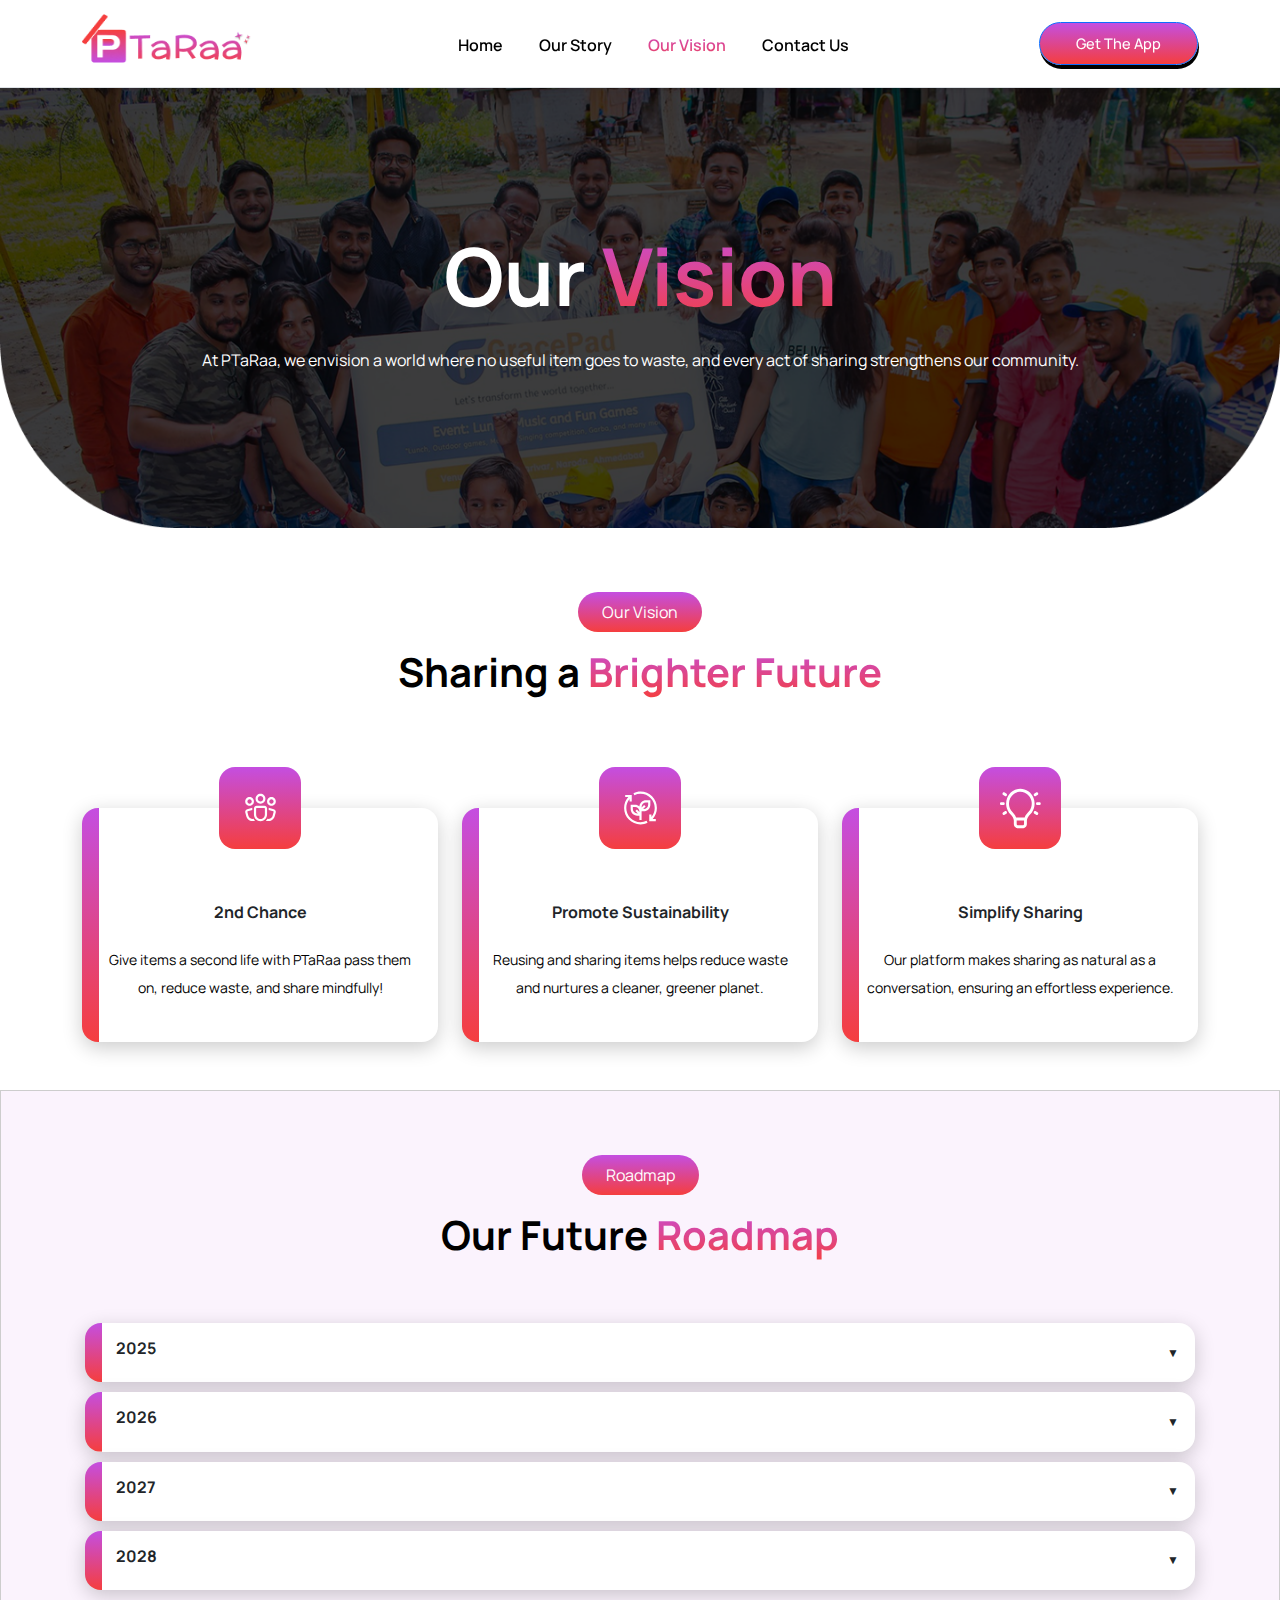
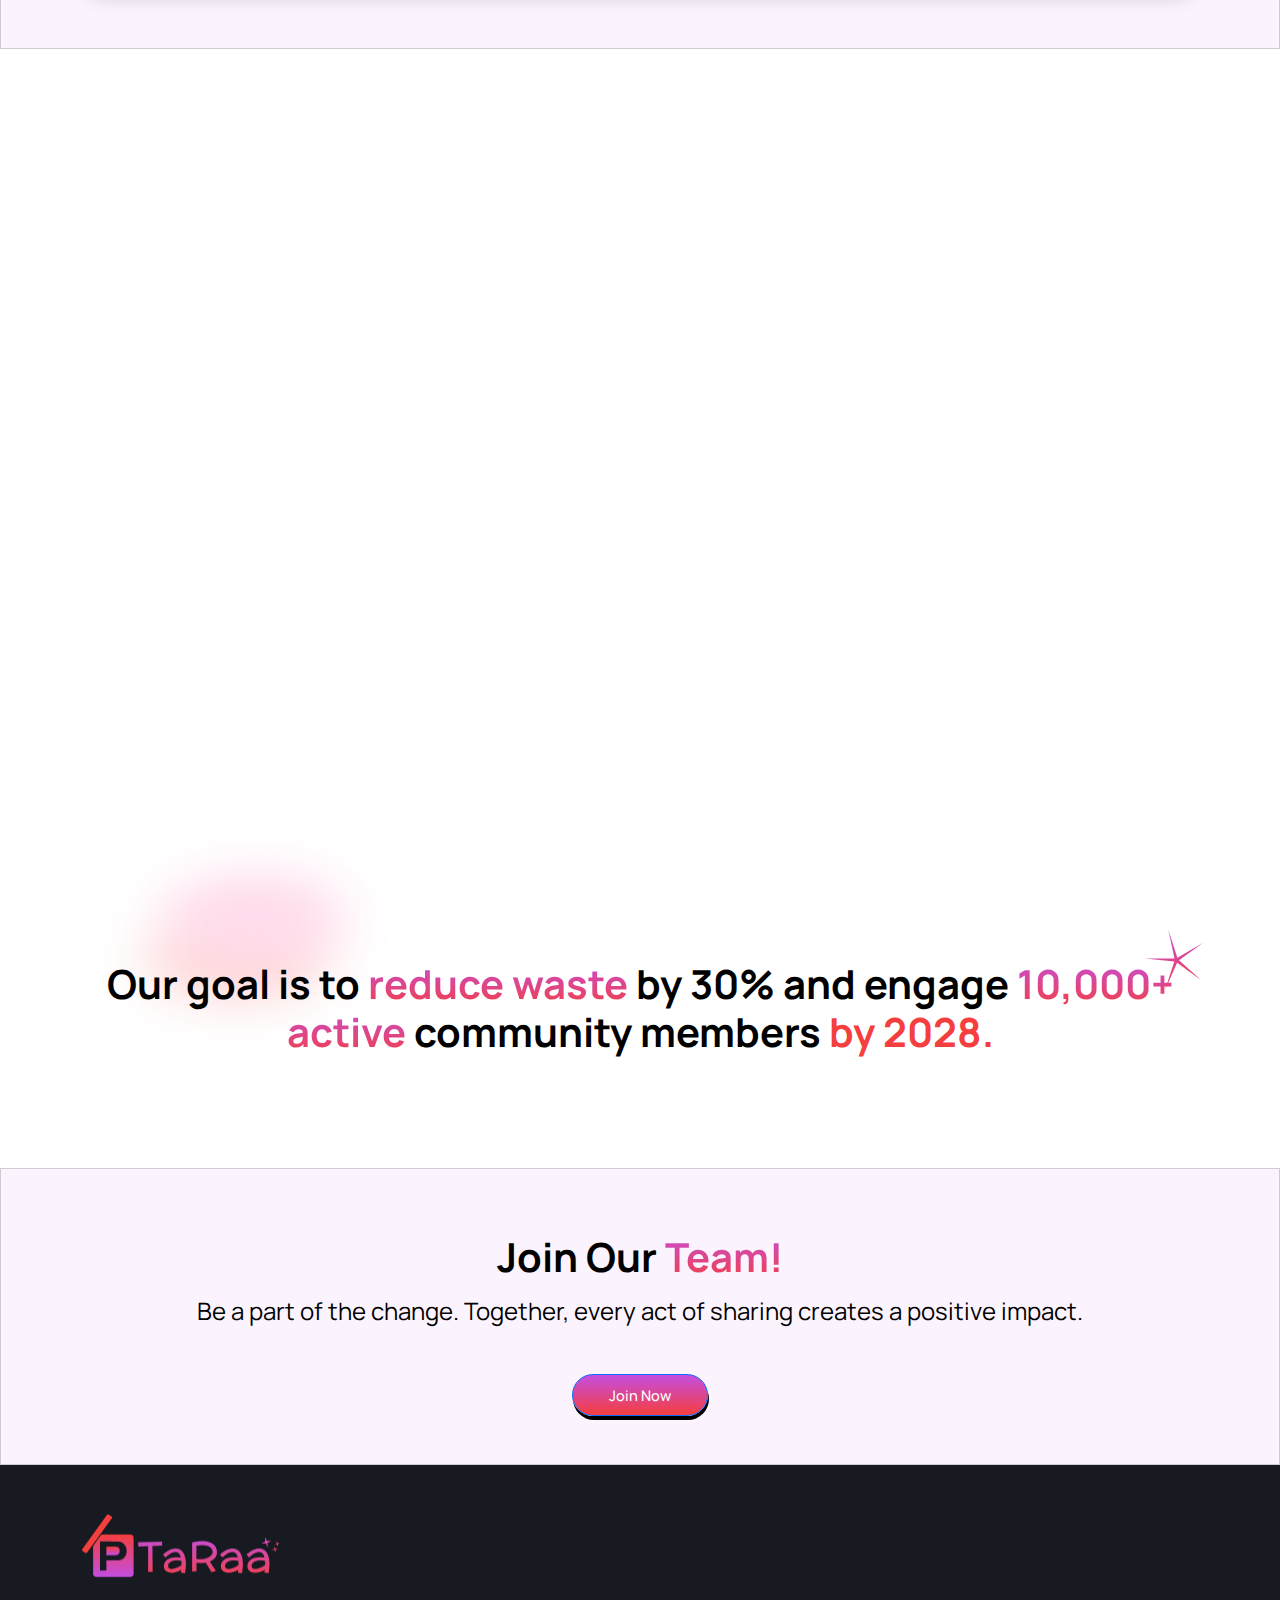
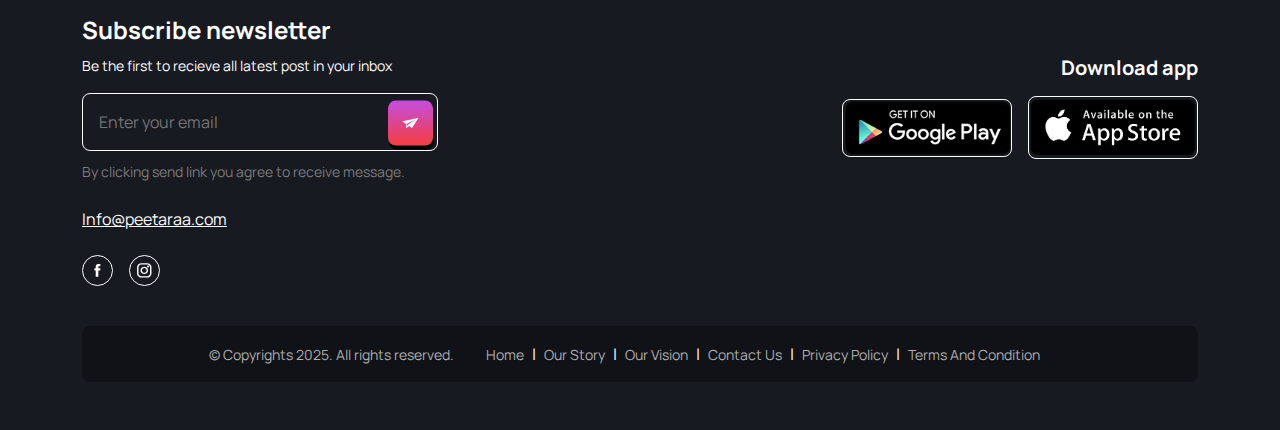
<file: PTaRaa_website/ourVision.html>
<!DOCTYPE html>
<html lang="en">

<head>
    <meta charset="UTF-8">
    <meta name="viewport" content="width=device-width, initial-scale=1.0">
    <!-- favicon -->
    <link rel="icon" href="assets/images/favicon.png" type="image/png">
    <title>PtaRaa || Our Vision</title>
    <!-- google font -->
    <link rel="preconnect" href="https://fonts.googleapis.com">
    <link rel="preconnect" href="https://fonts.gstatic.com" crossorigin>
    <link href="https://fonts.googleapis.com/css2?family=Manrope:wght@200..800&display=swap" rel="stylesheet">
    <!-- bootstrap -->
    <link href="https://cdn.jsdelivr.net/npm/bootstrap@5.3.3/dist/css/bootstrap.min.css" rel="stylesheet">
    <!-- custom css -->
    <link rel="stylesheet" href="assets/css/custombootstrap.css">
        
    <!-- Subscribe Email API call -->
    <script src="./assets/js/api.js"></script>
</head>

<body>
    <!--==================== header area start======================-->
    <nav class="navbar border-bottom navbar-expand-lg navbar-light bg-white shadow-sm sticky-top">
        <div class="container">
            <a class="navbar-brand" href="#">
                <img src="assets/images/logo.png" alt="PTaRaa" width="170" height="60"
                    class="d-inline-block align-text-top">
            </a>
            <button class="navbar-toggler" type="button" data-bs-toggle="collapse"
                data-bs-target="#navbarSupportedContent" aria-controls="navbarSupportedContent" aria-expanded="false"
                aria-label="Toggle navigation">
                <span class="navbar-toggler-icon"></span>
            </button>
            <div class="collapse navbar-collapse" id="navbarSupportedContent">
                <ul class="navbar-nav m-auto mb-2 mb-lg-0 ">
                    <li class="nav-item">
                        <a class="nav-link text-center text-black fw-semibold " aria-current="page"
                            href="index.html">Home</a>
                    </li>
                    <li class="nav-item">
                        <a class="nav-link text-center text-black fw-semibold " href="ourStory.html">Our Story</a>
                    </li>
                    <li class="nav-item">
                        <a class="nav-link text-center text-black fw-semibold active" href="ourVision.html">Our
                            Vision</a>
                    </li>
                    <li class="nav-item">
                        <a class="nav-link text-center text-black fw-semibold" href="contactUs.html">Contact Us</a>
                    </li>


                </ul>
                <div class="d-flex justify-content-center align-items-center">
                    <a class="btn btn-primary border-rounded" href="#footer">Get The App</a>
                </div>
            </div>
        </div>
    </nav>
    <!--==================== header area end======================-->


    <!--==================== Banner area start======================-->
    <section class="bg-lg-full bg-cover bg-center"
        style=" background: url('assets/images/ourvision_banner.png') no-repeat; padding: 140px 0 140px;">
        <div class="container">
            <h1 class=" display-1 fw-bold text-center text-white">Our <span
                    class=" text-highlight-primary">Vision</span>
            </h1>
            <p class=" text-center mt-4 fs-6 text-white">
                At PTaRaa, we envision a world where no useful item goes to waste, and every act of sharing strengthens
                our community.
            </p>
        </div>
    </section>
    <!--==================== Banner area end======================-->


    <!--==================== our vision area start======================-->
    <section class="our-vision-area py-5 py-lg-10">
        <div class="container">
            <div class="d-flex justify-content-center align-items-center">
                <p class="bg-primary text-white px-4 py-2 rounded-pill">Our Vision</p>
            </div>
            <h1 class="text-center fw-bolder text-black  mb-6 ">Sharing a <span class=" text-highlight-primary">Brighter
                    Future
                </span></h1>
            <div class="row g-4">
                <div class="col-lg-4">
                    <div class="feature-card mt-5  bg-white   p-4 rounded-4 position-relative"
                        style="box-shadow: 0px 5.42px 20.33px 0px #00000033;">
                        <div class="position-absolute top-0 start-50 translate-middle bg-primary rounded-4 d-flex justify-content-center align-items-center p-3"
                            style=" width: 82px; height: 82px;">
                            <img src="assets/images/community.svg" alt="">
                        </div>
                        <h3 class="fw-bolder fs-6 text-center mb-4" style="margin-top: 71px;">2nd Chance</h3>
                        <p class="text-black text-center  fw-normal lh-lg " style="font-size: 14px;">Give items a second
                            life with PTaRaa pass them on, reduce waste, and share mindfully!</p>

                    </div>
                </div>
                <div class="col-lg-4">
                    <div class="feature-card mt-5  bg-white   p-4 rounded-4 position-relative"
                        style="box-shadow: 0px 5.42px 20.33px 0px #00000033;">
                        <div class="position-absolute top-0 start-50 translate-middle bg-primary rounded-4 d-flex justify-content-center align-items-center p-3"
                            style=" width: 82px; height: 82px;">
                            <img src="assets/images/eco.svg" alt="">
                        </div>
                        <h3 class="fw-bolder fs-6 text-center mb-4" style="margin-top: 71px;">Promote Sustainability
                        </h3>
                        <p class="text-black text-center  fw-normal lh-lg " style="font-size: 14px;">Reusing and sharing
                            items helps reduce waste and nurtures a cleaner, greener planet.</p>

                    </div>
                </div>
                <div class="col-lg-4">
                    <div class="feature-card mt-5  bg-white   p-4 rounded-4 position-relative"
                        style="box-shadow: 0px 5.42px 20.33px 0px #00000033;">
                        <div class="position-absolute top-0 start-50 translate-middle bg-primary rounded-4 d-flex justify-content-center align-items-center p-3"
                            style=" width: 82px; height: 82px;">
                            <img src="assets/images/light.svg" alt="">
                        </div>
                        <h3 class="fw-bolder fs-6 text-center mb-4" style="margin-top: 71px;">Simplify Sharing
                        </h3>
                        <p class="text-black text-center  fw-normal lh-lg " style="font-size: 14px;">Our platform makes
                            sharing as natural as a conversation, ensuring an effortless experience.</p>

                    </div>
                </div>


            </div>
        </div>
    </section>
    <!--==================== our vision area start======================-->

    <!--==================== Our Future Roadmap area start======================-->
    <section class="our-future-roadmap-area bg-purple border-purple py-5 py-lg-10">
        <div class="container">
            <div class="d-flex justify-content-center align-items-center">
                <p class="bg-primary
                text-white px-4 py-2 rounded-pill">Roadmap</p>
            </div>
            <h1 class="text-center fw-bolder text-black  mb-6 ">Our Future <span class=" text-highlight-primary">Roadmap
                </span></h1>
                <div class="row">
                    <div class="col-12">
                        <div class="feature-card bg-white p-3 rounded-4 position-relative">
                            <div class="dropdown-header">
                                <h3 class="fw-bolder fs-6 text-left mb-2">2025</h3>
                            </div>
                            <div class="dropdown-content">
                                <p class="feature-card-text">Launch PTaraa and build our initial community network.</p>
                            </div>
                        </div>
                    </div>
                    <div class="col-12">
                        <div class="feature-card bg-white p-3 rounded-4 position-relative">
                            <div class="dropdown-header">
                                <h3 class="fw-bolder fs-6 text-left mb-2">2026</h3>
                            </div>
                            <div class="dropdown-content">
                                <p class="feature-card-text">Expand regionally and integrate valuable user feedback.</p>
                            </div>
                        </div>
                    </div>
                    <div class="col-12">
                        <div class="feature-card bg-white p-3 rounded-4 position-relative">
                            <div class="dropdown-header">
                                <h3 class="fw-bolder fs-6 text-left mb-2">2027</h3>
                            </div>
                            <div class="dropdown-content">
                                <p class="feature-card-text">Roll out smart features for even easier, faster sharing.</p>
                            </div>
                        </div>
                    </div>
                    <div class="col-12">
                        <div class="feature-card bg-white p-3 rounded-4 position-relative">
                            <div class="dropdown-header">
                                <h3 class="fw-bolder fs-6 text-left mb-2">2028</h3>
                            </div>
                            <div class="dropdown-content">
                                <p class="feature-card-text">Achieve measurable waste reduction and community growth.</p>
                            </div>
                        </div>
                    </div>
                </div>
            </div>
        </div>
    </section>

    <!--==================== Our Future Roadmap area end======================-->

    <!--==================== The Uplifting Sharing App area start======================-->
    <section class="uplifting-sharing-app-area " style="
    height: 770px;
    background: url('assets/images/sharingapp_bg.png') no-repeat 0 0 / 100% 100%;
    background-attachment: fixed;">
        <div class="container h-100">
            <div class="d-flex justify-content-center align-items-center flex-column h-100">
                <h1 class=" display-4 fw-bold text-white text-center">PTaRaa: The Uplifting Sharing App</h1>
                <p class="
                text-white fs-4 px-4 py-2">PTaRaa is the app that makes it effortless to pass on the things you no
                    longer need, connecting you with a caring community one share at a time.</p>
            </div>
        </div>
    </section>
    <!--==================== The Uplifting Sharing App area end======================-->


    <!--==================== our goal area start======================-->
    <section class="our-goal-area  ">
        <div class="container">
            <div class=" " style="
            padding-top: 141px !important;
                background-image: url(assets/images/bg_top_effect.png);
                background-position: top left , top 43% right 10%;
                background-repeat: no-repeat , no-repeat;
                background-size: 325px 237px, 63px 63px;">
                <h1 class="text-center position-relative fw-bolder px-4 pb-5 display-6 text-black  mb-6 ">
                    <span>
<div class="position-relative">
  <img
    src="assets/images/purple_star.svg"
    alt="Decorative star"
    class="position-absolute top-0 start-100 translate-middle
           img-fluid
           w-12       /* exactly 12% width on xs (0–575px) */
           w-sm-auto  /* restores to intrinsic 63×63 on ≥576px */
    ">
</div>


           </span>Our goal is to <span class=" text-highlight-primary">reduce waste</span> by 30% and engage
                    <span class="text-highlight-primary">10,000+ active</span> community members <span
                        style="color: #F53E3E;"> by 2028.</span>
                </h1>
            </div>
        </div>
    </section>
    <!--==================== our goal area end======================-->


    <!--==================== Join Our Team area start======================-->
    <section class="join-our-team-area bg-purple border-purple py-5 py-lg-10">
        <div class="container">
            <div class="d-flex justify-content-center align-items-center">

            </div>
            <h1 class="text-center fw-bolder text-black  mb-2 ">Join Our <span class=" text-highlight-primary">Team!
                </span></h1>
            <h2 class=" text-center fs-4 fw-normal text-black pt-2">
                Be a part of the change. Together, every act of sharing creates a positive impact.
            </h2>
            <div class="d-flex justify-content-center align-items-center mt-5">
                <a class="btn btn-primary border-rounded" href="#">Join Now</a>
            </div>
        </div>
    </section>

    <!--==================== Join Our Team area end======================-->

    <!--====================footer area start======================-->
    <footer class="footer-area py-5" style="background: #181A22;">
        <div class="container">
            <div class="row g-4">
                <div class="col-lg-4">
                    <div class="footer-widget">
                        <img src="assets/images/logo.png" alt="PTaRaa" width="200" height="78"
                            class="d-inline-block align-text-top">
                        <h2 class=" text-white fs-4 fw-bold mt-4">Subscribe newsletter</h2>
                        <small class="fw-normal text-white">Be the first to recieve all latest post in your
                            inbox</small>
                            <form id="subscribeForm">
                                <div class="input-group mt-3 mb-2 rounded-3 d-flex justify-content-between position-relative "
                                style="border: 0.91px solid #FFFFFF">
                                <input type="email" id="email" class="  text-white w-100 rounded-3 border-0 bg-transparent p-3"
                                    placeholder="Enter your email" aria-label="Recipient's username"
                                    aria-describedby="button-addon2" required>
                                <button
                                    class=" btn-primary p-0 mx-1 rounded-3 border-0 flex-shrink-0 position-absolute top-50 end-0 translate-middle-y d-flex justify-content-center align-items-center"
                                    type="submit" id="button-addon2" style=" width: 45px; height: 45px; margin: 1px;">
                                    <img src="assets/images/sendicon.svg" alt="Subscribe">
                                </button>
                            </div>
                            <small class="fw-normal  " style="color: #7A7A7A;">By clicking send link you agree to
                                receive message.</small>
                        </form>
                        <ul
                            class="list-unstyled mt-4 d-flex flex-md-nowrap flex-wrap justify-content-start align-items-center">
                            <li>
                                <a href="mailto:info@ptara.com" class="  text-nowrap text-white">
                                    Info@peetaraa.com
                                </a>
                            </li>
                            <!-- <li class="text-white mx-3">
                                |
                            </li>
                            <li>
                                <a href="tel:+91 92989 98928" class=" text-nowrap text-white">
                                    +91 92989 98928
                                </a>
                            </li> -->
                        </ul>
                        <!-- social media link -->
                        <ul class="list-unstyled mt-4 d-flex justify-content-start align-items-center">
                            <li>
                                <a href="#"
                                    class=" border-white rounded-circle border mx-2 d-flex justify-content-center align-items-center "
                                    style="height: 31px; width: 31px; margin-left:0 !important;">
                                    <img src="assets/images/facebook.svg" alt="Facebook">
                                </a>
                            </li>
                            <!-- <li>
                                <a href="#"
                                    class=" border-white rounded-circle border mx-2 d-flex justify-content-center align-items-center "
                                    style="height: 31px; width: 31px;">
                                    <img src="assets/images/twitor.svg" alt="Twitor">
                                </a>
                            </li> -->
                            <li>
                                <a href="#"
                                    class=" border-white rounded-circle border mx-2 d-flex justify-content-center align-items-center "
                                    style="height: 31px; width: 31px;">
                                    <img src="assets/images/instagram.svg" alt="Instagram">
                                </a>
                            </li>
                            <!-- <li>
                                <a href="#"
                                    class=" border-white rounded-circle border mx-2 d-flex justify-content-center align-items-center "
                                    style="height: 31px; width: 31px;">
                                    <img src="assets/images/pinterest.png" alt="Pinterest">
                                </a>
                            </li> -->
                        </ul>
                    </div>
                </div>
                <div class="col-lg-4"></div>
                <div class="col-lg-4">
                    <div class="footer-widget d-flex justify-content-center align-items-center h-100 flex-column">
                        <h3 class="fw-bolder fs-5 text-white text-lg-end text-center w-100" id="footer">Download app</h3>
                        <div class="d-flex mt-2 justify-content-center align-items-center">
                            <a  href="https://play.google.com/store/apps/details?id=com.ea.ptaraa&hl=en_IN" target="_blank"  class="me-3 downloadBtn rounded-3  overflow-hidden" style="border: 0.91px solid #FFFFFF ; " >
                                <img src="assets/images/palystorebtn.png" width="224" height="80" alt="Play Store"
                                    class="img-fluid">
                            </a>
                            <a href="https://apps.apple.com/in/app/ptaraa/id6744231194" target="_blank" class=" downloadBtn rounded-3 overflow-hidden" style="border: 0.91px solid #FFFFFF ; ">
                                <img src="assets/images/applestorebtn.png" width="224" height="75" alt="App Store"
                                    class="img-fluid">
                            </a>
                        </div>
                    </div>
                </div>
            </div>
            <!-- footer link -->
            <div class=" d-flex mt-4 flex-wrap justify-content-center align-items-center rounded-3 p-3"
                style="background: #111218;">
                <small class="" style="color: #AFAFAF; font-size: 14px">© Copyrights 2025. All rights
                    reserved.</small>
                <div class="d-flex mx-4 text-white flex-wrap justify-content-center align-items-center">
                    <a href="index.html" class=" text-nowrap text-decoration-none mx-2 "
                        style="color: #AFAFAF; font-size: 14px">Home</a>
                    |
                    <a href="ourStory.html" class=" text-nowrap text-decoration-none mx-2"
                        style="color: #AFAFAF; font-size: 14px">Our Story</a>
                    |
                    <a href="ourVision.html" class=" text-nowrap text-decoration-none mx-2"
                        style="color: #AFAFAF; font-size: 14px">Our Vision</a>
                    |
                    <a href="contactUs.html" class=" text-nowrap text-decoration-none mx-2"
                        style="color: #AFAFAF; font-size: 14px">Contact Us</a>
                    |
                    <a href="privacyPolicy.html" class=" text-nowrap text-decoration-none mx-2"
                        style="color: #AFAFAF; font-size: 14px">Privacy Policy</a>
                    |
                    <a href="termsAndConditions.html" class=" text-nowrap text-decoration-none  mx-2"
                        style="color: #AFAFAF; font-size: 14px">Terms And Condition</a>
                </div>

            </div>
    </footer>
    <!--==================== footer area end======================-->
    <!-- scroll to top btn -->
    <button id="scrollToTopBtn" title="Go to top">
        <svg xmlns="http://www.w3.org/2000/svg" viewBox="0 0 24 24" width="24" height="24">
            <path fill="white" d="M12 2l8 8h-6v12h-4v-12h-6z" />
        </svg>
    </button>


          <!-- jquery -->
    <script src="https://code.jquery.com/jquery-3.6.0.min.js"></script>
    <script>
        $(document).ready(function () {
            // Show/hide the button based on scroll position
            $(window).scroll(function () {
                if ($(this).scrollTop() > 50) {
                    $('#scrollToTopBtn').fadeIn();
                } else {
                    $('#scrollToTopBtn').fadeOut();
                }
            });

            // Smooth scroll to top when the button is clicked
            $('#scrollToTopBtn').click(function () {
                $('html, body').animate({ scrollTop: 0 }, 800);
                return false;
            });
        });
    </script>
    <!-- script -->
    <script src="https://cdn.jsdelivr.net/npm/bootstrap@5.3.3/dist/js/bootstrap.bundle.min.js"></script>


    <!-- Subscribe Email API call -->
    <script>
        document.getElementById("subscribeForm").addEventListener("submit", async (e) => {
            e.preventDefault();
            const emailInput = document.getElementById("email");
            const email = emailInput.value.trim();
    
            // ✅ Basic validation to ensure email isn't empty
            if (!email) {
                alert("Please enter a valid email!");
                return;
            }
    
            try {
                // ✅ Call the API
                const { success, message } = await subscribeToNewsletter(email);
    
                // ✅ Show success or error message
                alert(message);
    
                // ✅ Clear input only on success
                if (success) {
                    emailInput.value = "";
                }
    
            } catch (error) {
                console.error("Unexpected error:", error);
                alert("Something went wrong. Please try again later.");
            }
        });
    </script>



<!-- // our vision dropdown toggle -->

<script>
    document.addEventListener('DOMContentLoaded', function() {
        // Select all dropdown headers
        const dropdownHeaders = document.querySelectorAll('.dropdown-header');
        
        // Loop through each dropdown header
        dropdownHeaders.forEach(header => {
            // Set initial state - content hidden
            const content = header.nextElementSibling;
            content.style.maxHeight = '0px';
            
            // Add click event listener to each header
            header.addEventListener('click', function() {
                this.classList.toggle('active');
                
                // Get the corresponding content for this header
                const content = this.nextElementSibling;
                
                if (content.style.maxHeight === '0px') {
                    content.style.maxHeight = content.scrollHeight + 'px';
                } else {
                    content.style.maxHeight = '0px';
                }
            });
        });
    });
</script>
</body>

</html>
</file>
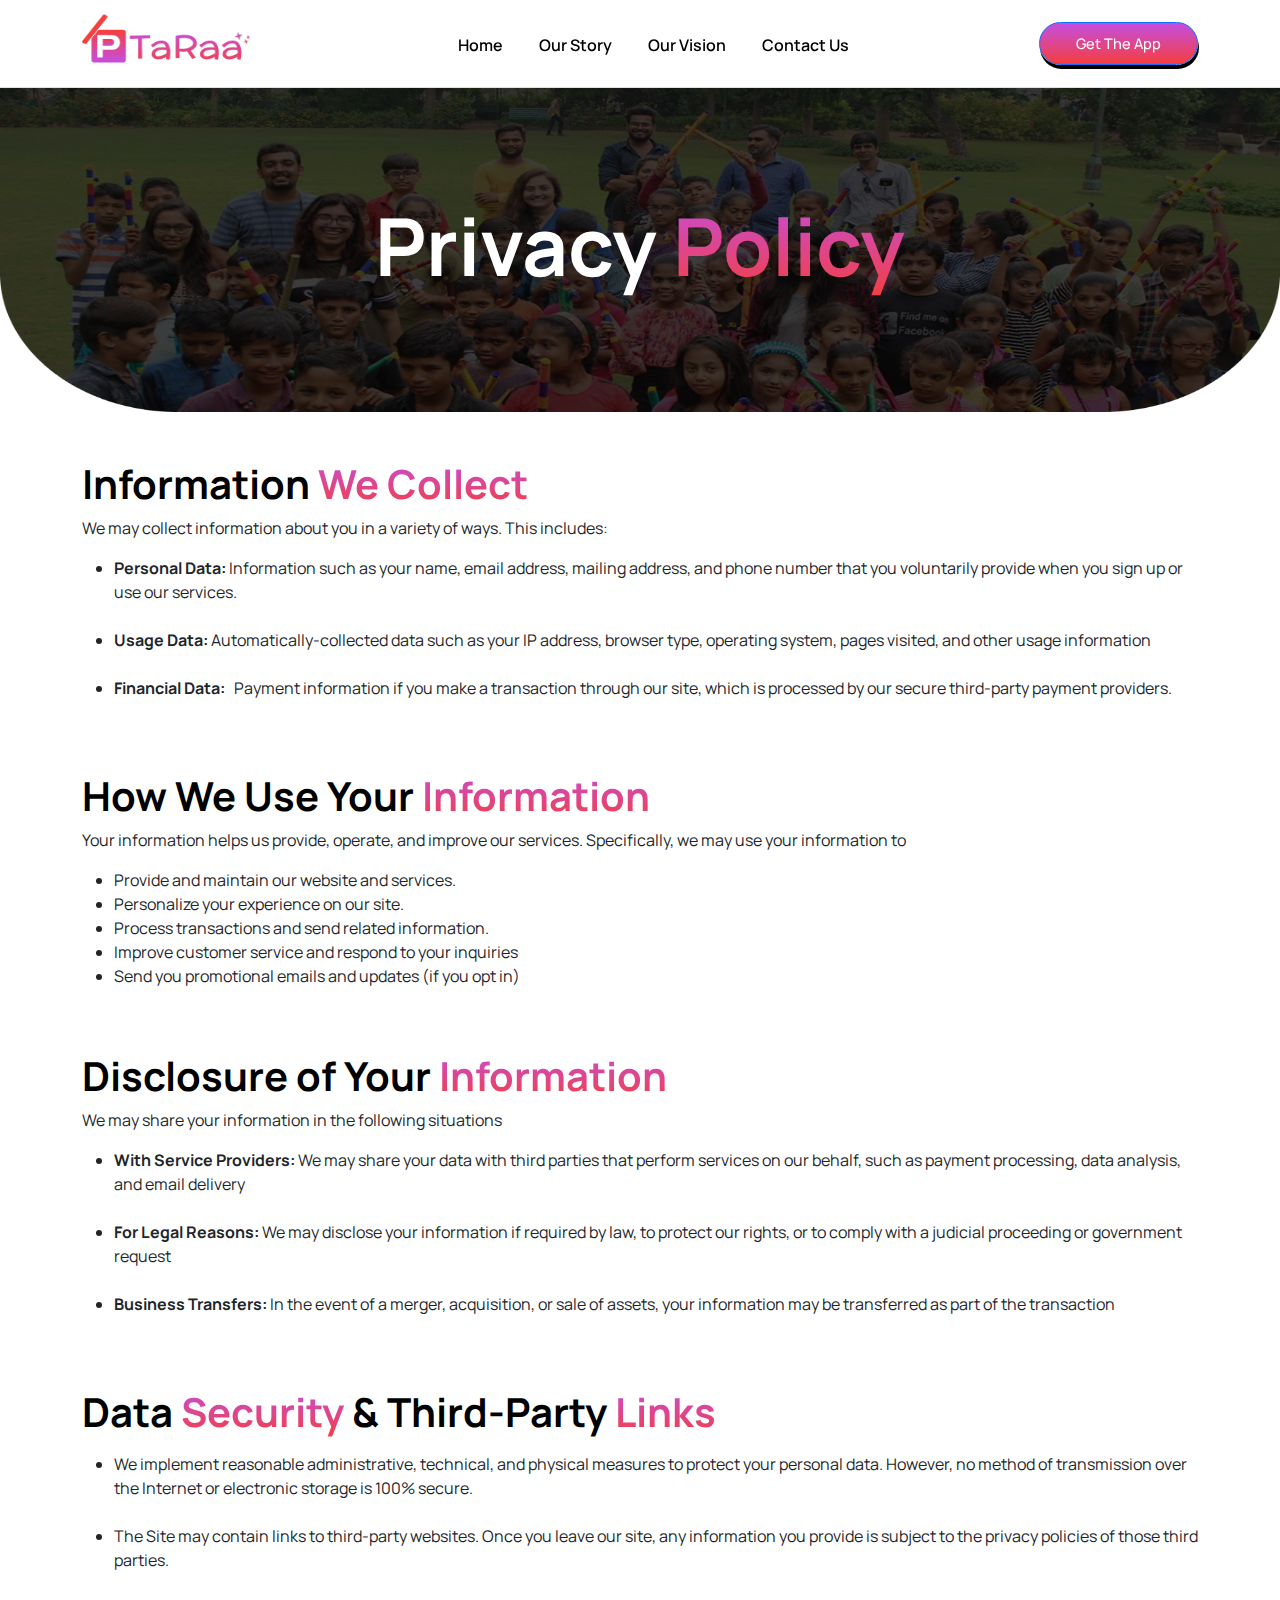
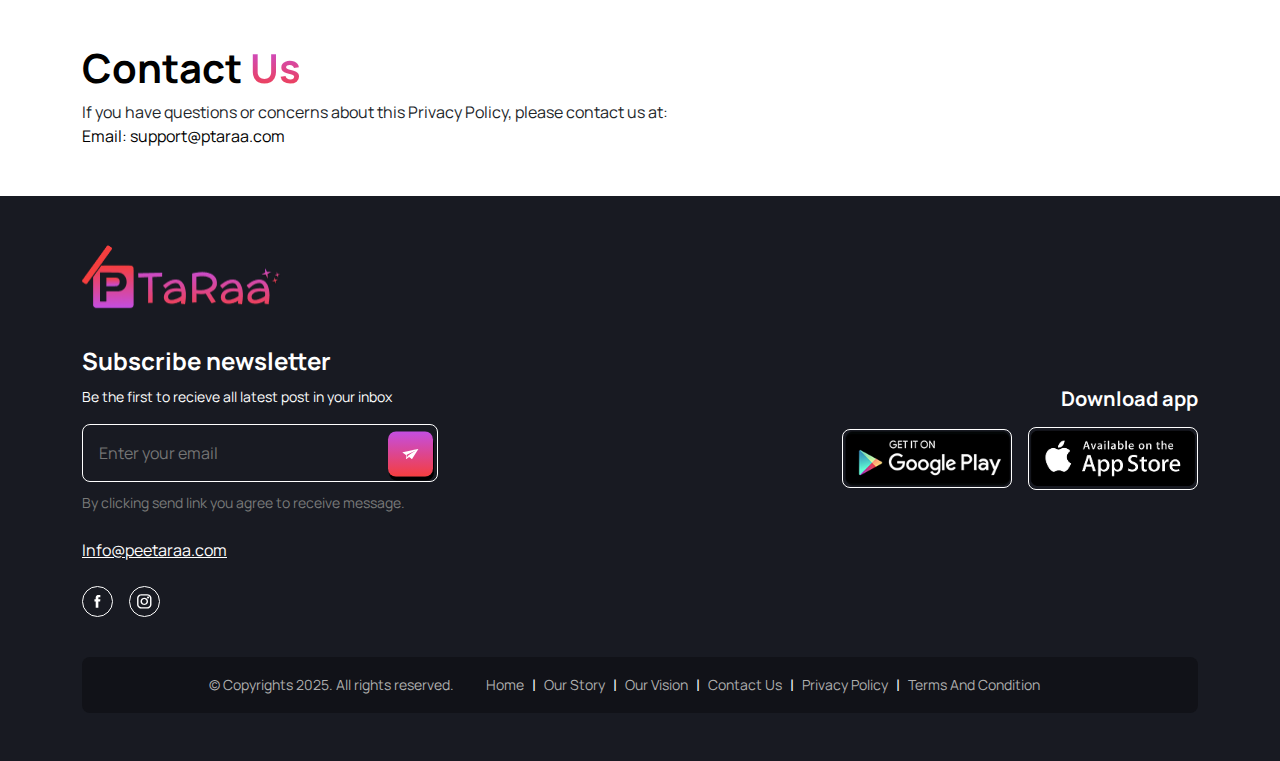
<file: PTaRaa_website/privacyPolicy.html>
<!DOCTYPE html>
<html lang="en">

<head>
    <meta charset="UTF-8">
    <meta name="viewport" content="width=device-width, initial-scale=1.0">
    <!-- favicon -->
    <link rel="icon" href="assets/images/favicon.png" type="image/png">
    <title>PtaRaa || Privacy Policy</title>
    <!-- google font -->
    <link rel="preconnect" href="https://fonts.googleapis.com">
    <link rel="preconnect" href="https://fonts.gstatic.com" crossorigin>
    <link href="https://fonts.googleapis.com/css2?family=Manrope:wght@200..800&display=swap" rel="stylesheet">
    <!-- bootstrap -->
    <link href="https://cdn.jsdelivr.net/npm/bootstrap@5.3.3/dist/css/bootstrap.min.css" rel="stylesheet">
    <!-- custom css -->
    <link rel="stylesheet" href="assets/css/custombootstrap.css">
        
    <!-- Subscribe Email API call -->
    <script src="./assets/js/api.js"></script>
</head>

<body>
    <!--==================== header area start======================-->
    <nav class="navbar border-bottom navbar-expand-lg navbar-light bg-white shadow-sm sticky-top">
        <div class="container">
            <a class="navbar-brand" href="#">
                <img src="assets/images/logo.png" alt="PTaRaa" width="170" height="60"
                    class="d-inline-block align-text-top">
            </a>
            <button class="navbar-toggler" type="button" data-bs-toggle="collapse"
                data-bs-target="#navbarSupportedContent" aria-controls="navbarSupportedContent" aria-expanded="false"
                aria-label="Toggle navigation">
                <span class="navbar-toggler-icon"></span>
            </button>
            <div class="collapse navbar-collapse" id="navbarSupportedContent">
                <ul class="navbar-nav m-auto mb-2 mb-lg-0 ">
                    <li class="nav-item">
                        <a class="nav-link text-center text-black fw-semibold " aria-current="page"
                            href="index.html">Home</a>
                    </li>
                    <li class="nav-item">
                        <a class="nav-link text-center text-black fw-semibold " href="ourStory.html">Our Story</a>
                    </li>
                    <li class="nav-item">
                        <a class="nav-link text-center text-black fw-semibold " href="ourVision.html">Our
                            Vision</a>
                    </li>
                    <li class="nav-item">
                        <a class="nav-link text-center text-black fw-semibold" href="contactUs.html">Contact Us</a>
                    </li>


                </ul>
                <div class="d-flex justify-content-center align-items-center">
                    <a class="btn btn-primary border-rounded" href="#footer">Get The App</a>
                </div>
            </div>
        </div>
    </nav>
    <!--==================== header area end======================-->


    <!--==================== Banner area start======================-->
    <section class="bg-lg-full bg-cover bg-center"
        style=" background: url('assets/images/contactus_banner.png') no-repeat; padding: 110px 0;">
        <div class="container">
            <h1 class=" display-1 fw-bold text-center text-white">Privacy <span
                    class=" text-highlight-primary">Policy</span>
            </h1>

        </div>
    </section>
    <!--==================== Banner area end======================-->

    <!--==================== Privacy Policy area start======================-->
    <section class="py-5">
        <div class="container">
            <h1 class="text-left fw-bolder text-black  mb-2 ">Information <span class=" text-highlight-primary">We
                    Collect
                </span></h1>
            <small class=" fw-normal fs-6 ">We may collect information about you in a variety of ways. This
                includes:</small>
            <ul class=" mt-3" style=" list-style-type: disc;">
                <li class=" mb-4">
                    <b> Personal Data:</b> Information such as your name, email address, mailing address, and phone
                    number that you voluntarily provide when you sign up or use our services.
                </li>
                <li class=" mb-4">
                    <b>Usage Data:</b> Automatically-collected data such as your IP address, browser type, operating
                    system, pages visited, and other usage information
                </li>
                <li class=" mb-4">
                    <b>Financial Data: </b>  Payment information if you make a transaction through our site, which is
                    processed by our secure third-party payment providers.
                </li>
            </ul>
        </div>
    </section>
    <section class="pb-5">
        <div class="container">
            <h1 class="text-left fw-bolder text-black  mb-2 ">How We Use Your <span
                    class=" text-highlight-primary">Information
                </span></h1>
            <small class=" fw-normal fs-6 ">Your information helps us provide, operate, and improve our services.
                Specifically, we may use your information to</small>
            <ul class=" mt-3 " style=" list-style-type: disc;">
                <li>
                    Provide and maintain our website and services.
                </li>
                <li>
                    Personalize your experience on our site.
                </li>
                <li>
                    Process transactions and send related information.
                </li>
                <li>
                    Improve customer service and respond to your inquiries
                </li>
                <li>
                    Send you promotional emails and updates (if you opt in)
                </li>
            </ul>
        </div>
    </section>

    <section class="pb-5">
        <div class="container">
            <h1 class="text-left fw-bolder text-black  mb-2 ">Disclosure of Your <span
                    class=" text-highlight-primary">Information
                </span></h1>
            <small class=" fw-normal fs-6 ">We may share your information in the following situations</small>
            <ul class=" mt-3" style=" list-style-type: disc;">
                <li class=" mb-4">
                    <b> With Service Providers:</b> We may share your data with third parties that perform services on
                    our behalf, such as payment processing, data analysis, and email delivery
                </li>
                <li class=" mb-4">
                    <b>For Legal Reasons:</b> We may disclose your information if required by law, to protect our
                    rights, or to comply with a judicial proceeding or government request
                </li>
                <li class=" mb-4">
                    <b>Business Transfers:</b> In the event of a merger, acquisition, or sale of assets, your
                    information may be transferred as part of the transaction
                </li>
            </ul>
        </div>
    </section>


    <section class="pb-5">
        <div class="container">
            <h1 class="text-left fw-bolder text-black  mb-2 ">Data <span class=" text-highlight-primary">Security
                </span>& Third-Party <span class=" text-highlight-primary">Links
                </span></h1>

            <ul class=" mt-3" style=" list-style-type: disc;">
                <li class=" mb-4">
                    We implement reasonable administrative, technical, and physical measures to protect your personal
                    data. However, no method of transmission over the Internet or electronic storage is 100% secure.
                </li>
                <li class=" mb-4">
                    The Site may contain links to third-party websites. Once you leave our site, any information you
                    provide is subject to the privacy policies of those third parties.
                </li>

            </ul>
        </div>
    </section>


    <section class="pb-5">
        <div class="container">
            <h1 class="text-left fw-bolder text-black  mb-2 ">Contact <span class=" text-highlight-primary">Us
                </span></h1>
            <small class=" fw-normal fs-6 ">If you have questions or concerns about this Privacy Policy, please contact
                us at:</small>
            <a href="mailto:support@ptaraa.com"
                class=" text-black d-block text-decoration-none fw-normal fs-6 ">Email: support@ptaraa.com</a>

        </div>
    </section>

    <!--====================footer area start======================-->
    <footer class="footer-area py-5" style="background: #181A22;">
        <div class="container">
            <div class="row g-4">
                <div class="col-lg-4">
                    <div class="footer-widget">
                        <img src="assets/images/logo.png" alt="PTaRaa" width="200" height="78"
                            class="d-inline-block align-text-top">
                        <h2 class=" text-white fs-4 fw-bold mt-4">Subscribe newsletter</h2>
                        <small class="fw-normal text-white">Be the first to recieve all latest post in your
                            inbox</small>
                            <form id="subscribeForm">
                            <div class="input-group mt-3 mb-2 rounded-3 d-flex justify-content-between position-relative "
                                style="border: 0.91px solid #FFFFFF">
                                <input type="email" id="email" class="  text-white w-100 rounded-3 border-0 bg-transparent p-3"
                                    placeholder="Enter your email" aria-label="Recipient's username"
                                    aria-describedby="button-addon2" required>
                                <button
                                    class=" btn-primary p-0 mx-1 rounded-3 border-0 flex-shrink-0 position-absolute top-50 end-0 translate-middle-y d-flex justify-content-center align-items-center"
                                    type="submit" id="button-addon2" style=" width: 45px; height: 45px; margin: 1px;">
                                    <img src="assets/images/sendicon.svg" alt="Subscribe">
                                </button>
                            </div>
                            <small class="fw-normal  " style="color: #7A7A7A;">By clicking send link you agree to
                                receive message.</small>
                        </form>
                        <ul
                            class="list-unstyled mt-4 d-flex flex-md-nowrap flex-wrap justify-content-start align-items-center">
                            <li>
                                <a href="mailto:info@ptara.com" class="  text-nowrap text-white">
                                   Info@peetaraa.com
                                </a>
                            </li>
                            <!-- <li class="text-white mx-3">
                                |
                            </li>
                            <li>
                                <a href="tel:+91 92989 98928" class=" text-nowrap text-white">
                                    +91 92989 98928
                                </a>
                            </li> -->
                        </ul>
                        <!-- social media link -->
                        <ul class="list-unstyled mt-4 d-flex justify-content-start align-items-center">
                            <li>
                                <a href="#"
                                    class=" border-white rounded-circle border mx-2 d-flex justify-content-center align-items-center "
                                    style="height: 31px; width: 31px; margin-left:0 !important;">
                                    <img src="assets/images/facebook.svg" alt="Facebook">
                                </a>
                            </li>
                            <!-- <li>
                                <a href="#"
                                    class=" border-white rounded-circle border mx-2 d-flex justify-content-center align-items-center "
                                    style="height: 31px; width: 31px;">
                                    <img src="assets/images/twitor.svg" alt="Twitor">
                                </a>
                            </li> -->
                            <li>
                                <a href="#"
                                    class=" border-white rounded-circle border mx-2 d-flex justify-content-center align-items-center "
                                    style="height: 31px; width: 31px;">
                                    <img src="assets/images/instagram.svg" alt="Instagram">
                                </a>
                            </li>
                            <!-- <li>
                                <a href="#"
                                    class=" border-white rounded-circle border mx-2 d-flex justify-content-center align-items-center "
                                    style="height: 31px; width: 31px;">
                                    <img src="assets/images/pinterest.png" alt="Pinterest">
                                </a>
                            </li> -->
                        </ul>
                    </div>
                </div>
                <div class="col-lg-4"></div>
                <div class="col-lg-4">
                    <div class="footer-widget d-flex justify-content-center align-items-center h-100 flex-column">
                        <h3 class="fw-bolder fs-5 text-white text-lg-end text-center w-100" id="footer">Download app</h3>
                        <div class="d-flex mt-2 justify-content-center align-items-center">
                            <a  href="https://play.google.com/store/apps/details?id=com.ea.ptaraa&hl=en_IN" target="_blank"  class="me-3 downloadBtn rounded-3  overflow-hidden" style="border: 0.91px solid #FFFFFF ; " >
                                <img src="assets/images/palystorebtn.png" width="224" height="80" alt="Play Store"
                                    class="img-fluid">
                            </a>
                            <a href="https://apps.apple.com/in/app/ptaraa/id6744231194" target="_blank" class=" downloadBtn rounded-3 overflow-hidden" style="border: 0.91px solid #FFFFFF ; ">
                                <img src="assets/images/applestorebtn.png" width="224" height="75" alt="App Store"
                                    class="img-fluid">
                            </a>
                        </div>
                    </div>
                </div>
            </div>
            <!-- footer link -->
            <div class=" d-flex mt-4 flex-wrap justify-content-center align-items-center rounded-3 p-3"
                style="background: #111218;">
                <small class="" style="color: #AFAFAF; font-size: 14px">© Copyrights 2025. All rights
                    reserved.</small>
                <div class="d-flex mx-4 text-white flex-wrap justify-content-center align-items-center">
                    <a href="index.html" class=" text-nowrap text-decoration-none mx-2 "
                        style="color: #AFAFAF; font-size: 14px">Home</a>
                    |
                    <a href="ourStory.html" class=" text-nowrap text-decoration-none mx-2"
                        style="color: #AFAFAF; font-size: 14px">Our Story</a>
                    |
                    <a href="ourVision.html" class=" text-nowrap text-decoration-none mx-2"
                        style="color: #AFAFAF; font-size: 14px">Our Vision</a>
                    |
                    <a href="contactUs.html" class=" text-nowrap text-decoration-none mx-2"
                        style="color: #AFAFAF; font-size: 14px">Contact Us</a>
                    |
                    <a href="privacyPolicy.html" class=" text-nowrap text-decoration-none mx-2"
                        style="color: #AFAFAF; font-size: 14px">Privacy Policy</a>
                    |
                    <a href="termsAndConditions.html" class=" text-nowrap text-decoration-none  mx-2"
                        style="color: #AFAFAF; font-size: 14px">Terms And Condition</a>
                </div>

            </div>
    </footer>
    <!--==================== footer area end======================-->

    <!-- scroll to top btn -->
    <button id="scrollToTopBtn" title="Go to top">
        <svg xmlns="http://www.w3.org/2000/svg" viewBox="0 0 24 24" width="24" height="24">
            <path fill="white" d="M12 2l8 8h-6v12h-4v-12h-6z" />
        </svg>
    </button>


          <!-- jquery -->
    <script src="https://code.jquery.com/jquery-3.6.0.min.js"></script>
    <script>
        $(document).ready(function () {
            // Show/hide the button based on scroll position
            $(window).scroll(function () {
                if ($(this).scrollTop() > 50) {
                    $('#scrollToTopBtn').fadeIn();
                } else {
                    $('#scrollToTopBtn').fadeOut();
                }
            });

            // Smooth scroll to top when the button is clicked
            $('#scrollToTopBtn').click(function () {
                $('html, body').animate({ scrollTop: 0 }, 800);
                return false;
            });
        });
    </script>
    <!-- script -->
    <script src="https://cdn.jsdelivr.net/npm/bootstrap@5.3.3/dist/js/bootstrap.bundle.min.js"></script>


    <!-- Subscribe Email API call -->
    <script>
        document.getElementById("subscribeForm").addEventListener("submit", async (e) => {
            e.preventDefault();
            const emailInput = document.getElementById("email");
            const email = emailInput.value.trim();
    
            // ✅ Basic validation to ensure email isn't empty
            if (!email) {
                alert("Please enter a valid email!");
                return;
            }
    
            try {
                // ✅ Call the API
                const { success, message } = await subscribeToNewsletter(email);
    
                // ✅ Show success or error message
                alert(message);
    
                // ✅ Clear input only on success
                if (success) {
                    emailInput.value = "";
                }
    
            } catch (error) {
                console.error("Unexpected error:", error);
                alert("Something went wrong. Please try again later.");
            }
        });
    </script>

</body>

</html>
</file>
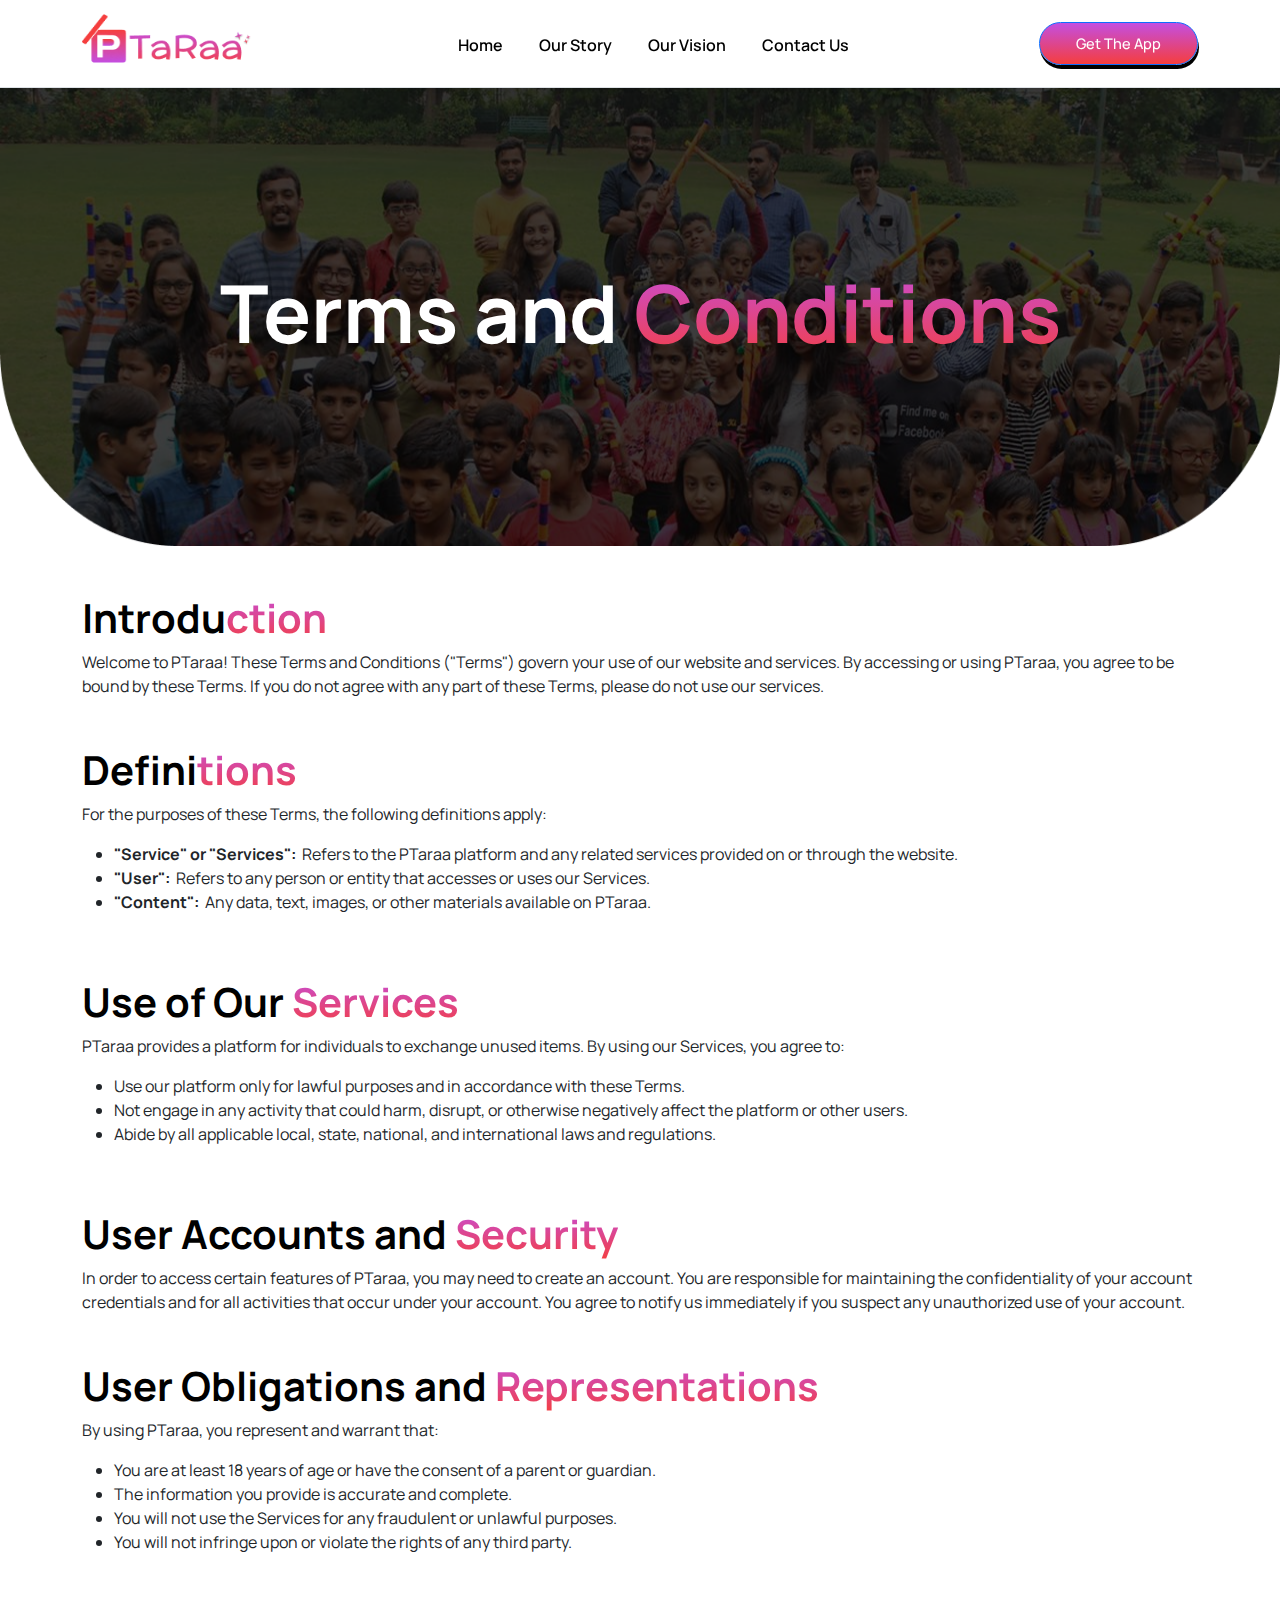
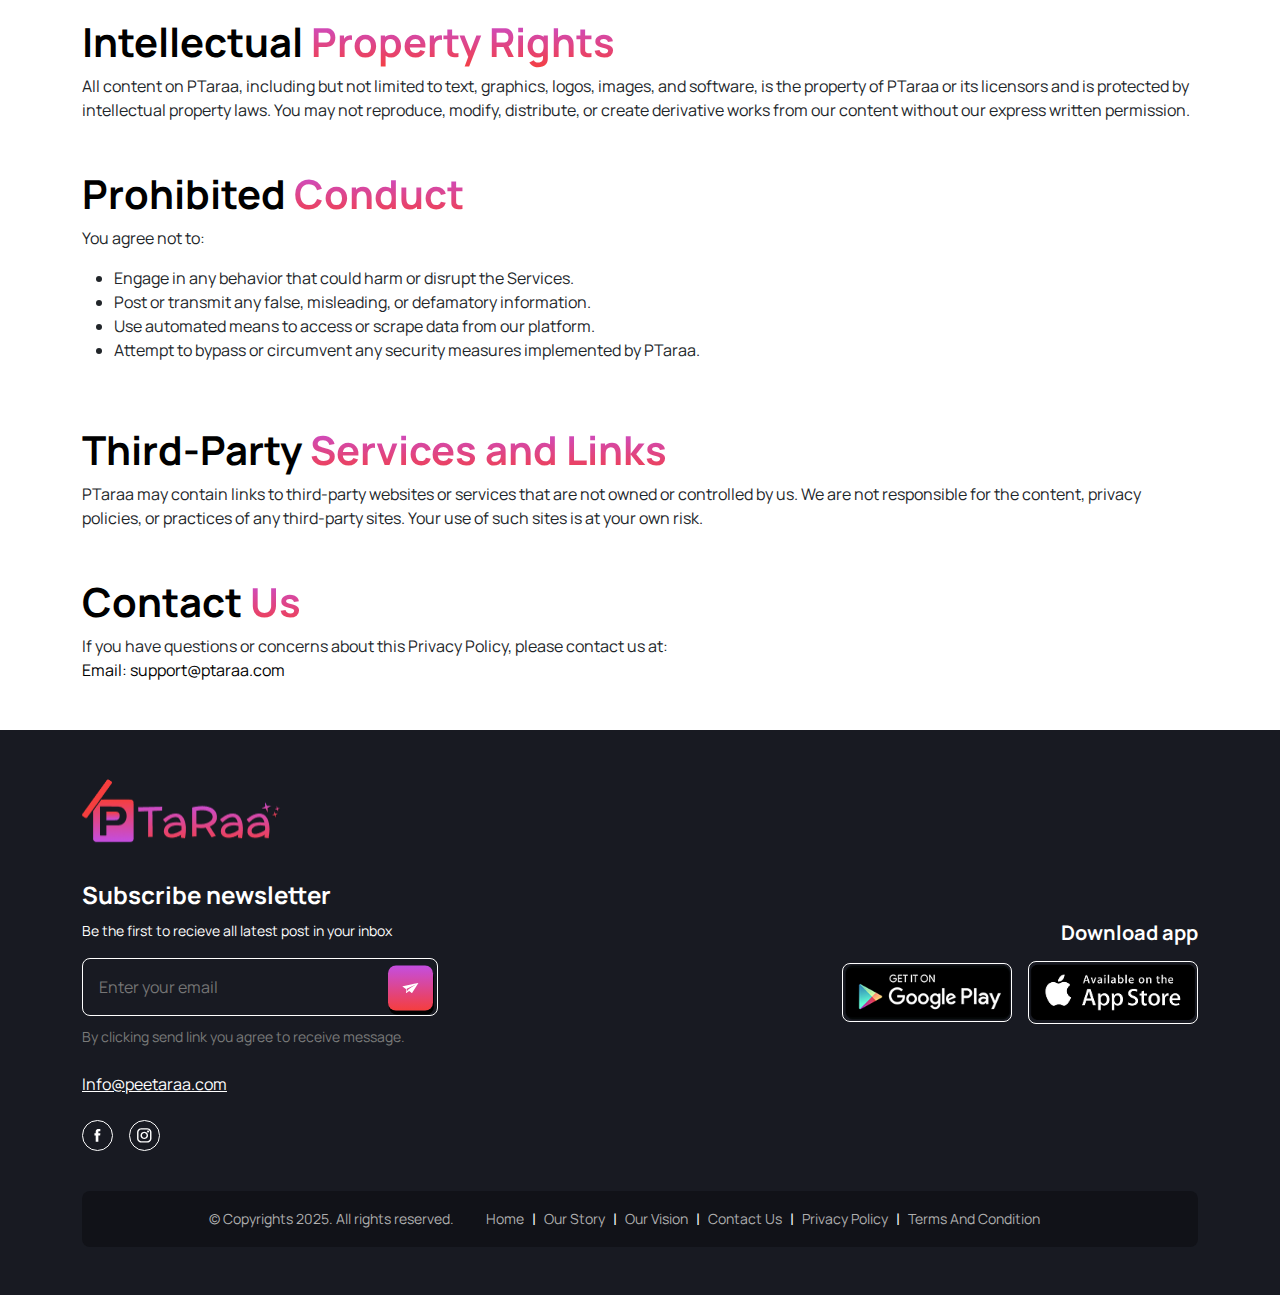
<file: PTaRaa_website/termsAndConditions.html>
<!DOCTYPE html>
<html lang="en">

<head>
    <meta charset="UTF-8">
    <meta name="viewport" content="width=device-width, initial-scale=1.0">
    <!-- favicon -->
    <link rel="icon" href="assets/images/favicon.png" type="image/png">
    <title>PtaRaa || Terms and conditions</title>
    <!-- google font -->
    <link rel="preconnect" href="https://fonts.googleapis.com">
    <link rel="preconnect" href="https://fonts.gstatic.com" crossorigin>
    <link href="https://fonts.googleapis.com/css2?family=Manrope:wght@200..800&display=swap" rel="stylesheet">
    <!-- bootstrap -->
    <link href="https://cdn.jsdelivr.net/npm/bootstrap@5.3.3/dist/css/bootstrap.min.css" rel="stylesheet">
    <!-- custom css -->
    <link rel="stylesheet" href="assets/css/custombootstrap.css">
        
    <!-- Subscribe Email API call -->
    <script src="./assets/js/api.js"></script>
</head>

<body>
    <!--==================== header area start======================-->
    <nav class="navbar border-bottom navbar-expand-lg navbar-light bg-white shadow-sm sticky-top">
        <div class="container">
            <a class="navbar-brand" href="#">
                <img src="assets/images/logo.png" alt="PTaRaa" width="170" height="60"
                    class="d-inline-block align-text-top">
            </a>
            <button class="navbar-toggler" type="button" data-bs-toggle="collapse"
                data-bs-target="#navbarSupportedContent" aria-controls="navbarSupportedContent" aria-expanded="false"
                aria-label="Toggle navigation">
                <span class="navbar-toggler-icon"></span>
            </button>
            <div class="collapse navbar-collapse" id="navbarSupportedContent">
                <ul class="navbar-nav m-auto mb-2 mb-lg-0 ">
                    <li class="nav-item">
                        <a class="nav-link text-center text-black fw-semibold " aria-current="page"
                            href="index.html">Home</a>
                    </li>
                    <li class="nav-item">
                        <a class="nav-link text-center text-black fw-semibold " href="ourStory.html">Our Story</a>
                    </li>
                    <li class="nav-item">
                        <a class="nav-link text-center text-black fw-semibold " href="ourVision.html">Our
                            Vision</a>
                    </li>
                    <li class="nav-item">
                        <a class="nav-link text-center text-black fw-semibold" href="contactUs.html">Contact Us</a>
                    </li>


                </ul>
                <div class="d-flex justify-content-center align-items-center">
                    <a class="btn btn-primary border-rounded" href="#footer">Get The App</a>
                </div>
            </div>
        </div>
    </nav>
    <!--==================== header area end======================-->


    <!--==================== Banner area start======================-->
    <section class="bg-lg-full bg-cover bg-center"
        style=" background: url('assets/images/contactus_banner.png') no-repeat ; padding: 177px 0;">
        <div class="container">
            <h1 class=" display-1 fw-bold text-center text-white">Terms and <span
                    class=" text-highlight-primary">Conditions</span>
            </h1>

        </div>
    </section>
    <!--==================== Banner area end======================-->

    <!--==================== terms and conditions area start======================-->
    <section class="py-5">
        <div class="container">
            <h1 class="text-left fw-bolder text-black  mb-2 ">Introdu<span class=" text-highlight-primary">ction
                </span></h1>
            <small class=" fw-normal fs-6 ">Welcome to PTaraa! These Terms and Conditions ("Terms") govern your use of
                our website and services. By accessing or using PTaraa, you agree to be bound by these Terms. If you do
                not agree with any part of these Terms, please do not use our services.</small>

        </div>
    </section>
    <section class="pb-5">
        <div class="container">
            <h1 class="text-left fw-bolder text-black  mb-2 ">Defini<span class=" text-highlight-primary">tions
                </span></h1>
            <small class=" fw-normal fs-6 ">For the purposes of these Terms, the following definitions apply:</small>
            <ul class=" mt-3 " style=" list-style-type: disc;">
                <li>
                    <b>"Service" or "Services":</b>  Refers to the PTaraa platform and any related services provided on
                    or through the website.
                </li>
                <li>
                    <b>"User":</b>  Refers to any person or entity that accesses or uses our Services.
                </li>
                <li>
                    <b>"Content":</b>  Any data, text, images, or other materials available on PTaraa.
                </li>

            </ul>
        </div>
    </section>

    <section class="pb-5">
        <div class="container">
            <h1 class="text-left fw-bolder text-black  mb-2 ">Use of Our <span class=" text-highlight-primary">Services
                </span></h1>
            <small class=" fw-normal fs-6 ">PTaraa provides a platform for individuals to exchange unused items. By
                using our Services, you agree to:</small>
            <ul class=" mt-3" style=" list-style-type: disc;">
                <li>
                    Use our platform only for lawful purposes and in accordance with these Terms.
                </li>
                <li>
                    Not engage in any activity that could harm, disrupt, or otherwise negatively affect the platform or
                    other users.
                </li>
                <li>
                    Abide by all applicable local, state, national, and international laws and regulations.
                </li>
            </ul>
        </div>
    </section>


    <section class="pb-5">
        <div class="container">
            <h1 class="text-left fw-bolder text-black  mb-2 ">User Accounts and <span
                    class=" text-highlight-primary">Security
                </span></h1>

            <small class=" fw-normal fs-6 ">In order to access certain features of PTaraa, you may need to create an
                account. You are responsible for maintaining the confidentiality of your account credentials and for all
                activities that occur under your account. You agree to notify us immediately if you suspect any
                unauthorized use of your account.</small>
        </div>
    </section>

    <section class="pb-5">
        <div class="container">
            <h1 class="text-left fw-bolder text-black  mb-2 ">User Obligations and <span
                    class=" text-highlight-primary">Representations
                </span></h1>
            <small class=" fw-normal fs-6 ">By using PTaraa, you represent and warrant that:</small>
            <ul class=" mt-3" style=" list-style-type: disc;">
                <li>
                    You are at least 18 years of age or have the consent of a parent or guardian.
                </li>
                <li>
                    The information you provide is accurate and complete.
                </li>
                <li>
                    You will not use the Services for any fraudulent or unlawful purposes.
                </li>
                <li>
                    You will not infringe upon or violate the rights of any third party.
                </li>
            </ul>
        </div>
    </section>

    <section class="pb-5">
        <div class="container">
            <h1 class="text-left fw-bolder text-black  mb-2 ">Intellectual <span
                    class=" text-highlight-primary">Property Rights
                </span></h1>

            <small class=" fw-normal fs-6 ">All content on PTaraa, including but not limited to text, graphics, logos,
                images, and software, is the property of PTaraa or its licensors and is protected by intellectual
                property laws. You may not reproduce, modify, distribute, or create derivative works from our content
                without our express written permission.</small>
        </div>
    </section>

    <section class="pb-5">
        <div class="container">
            <h1 class="text-left fw-bolder text-black  mb-2 ">Prohibited <span class=" text-highlight-primary">Conduct
                </span></h1>
            <small class=" fw-normal fs-6 ">You agree not to:</small>
            <ul class=" mt-3" style=" list-style-type: disc;">
                <li>
                    Engage in any behavior that could harm or disrupt the Services.
                </li>
                <li>
                    Post or transmit any false, misleading, or defamatory information.
                </li>
                <li>
                    Use automated means to access or scrape data from our platform.
                </li>
                <li>
                    Attempt to bypass or circumvent any security measures implemented by PTaraa.
                </li>
            </ul>
        </div>
    </section>


    <section class="pb-5">
        <div class="container">
            <h1 class="text-left fw-bolder text-black  mb-2 ">Third-Party <span class=" text-highlight-primary">Services
                    and Links
                </span></h1>

            <small class=" fw-normal fs-6 ">PTaraa may contain links to third-party websites or services that are not
                owned or controlled by us. We are not responsible for the content, privacy policies, or practices of any
                third-party sites. Your use of such sites is at your own risk.</small>
        </div>
    </section>

    <section class="pb-5">
        <div class="container">
            <h1 class="text-left fw-bolder text-black  mb-2 ">Contact <span class=" text-highlight-primary">Us
                </span></h1>
            <small class=" fw-normal fs-6 ">If you have questions or concerns about this Privacy Policy, please contact
                us at:</small>
            <a href="mailto:support@ptaraa.com"
                class=" text-black d-block text-decoration-none fw-normal fs-6 ">Email: support@ptaraa.com</a>

        </div>
    </section>

    <!--====================footer area start======================-->
    <footer class="footer-area py-5" style="background: #181A22;">
        <div class="container">
            <div class="row g-4">
                <div class="col-lg-4">
                    <div class="footer-widget">
                        <img src="assets/images/logo.png" alt="PTaRaa" width="200" height="78"
                            class="d-inline-block align-text-top">
                        <h2 class=" text-white fs-4 fw-bold mt-4">Subscribe newsletter</h2>
                        <small class="fw-normal text-white">Be the first to recieve all latest post in your
                            inbox</small>
                            <form id="subscribeForm">
                                <div class="input-group mt-3 mb-2 rounded-3 d-flex justify-content-between position-relative "
                                style="border: 0.91px solid #FFFFFF">
                                <input type="email" id="email" class="  text-white w-100 rounded-3 border-0 bg-transparent p-3"
                                    placeholder="Enter your email" aria-label="Recipient's username"
                                    aria-describedby="button-addon2" required>
                                <button
                                    class=" btn-primary p-0 mx-1 rounded-3 border-0 flex-shrink-0 position-absolute top-50 end-0 translate-middle-y d-flex justify-content-center align-items-center"
                                    type="submit" id="button-addon2" style=" width: 45px; height: 45px; margin: 1px;">
                                    <img src="assets/images/sendicon.svg" alt="Subscribe">
                                </button>
                            </div>
                            <small class="fw-normal  " style="color: #7A7A7A;">By clicking send link you agree to
                                receive message.</small>
                        </form>
                        <ul
                            class="list-unstyled mt-4 d-flex flex-md-nowrap flex-wrap justify-content-start align-items-center">
                            <li>
                                <a href="mailto:info@ptara.com" class="  text-nowrap text-white">
                                  Info@peetaraa.com
                                </a>
                            </li>
                            <!-- <li class="text-white mx-3">
                                |
                            </li>
                            <li>
                                <a href="tel:+91 92989 98928" class=" text-nowrap text-white">
                                    +91 92989 98928
                                </a>
                            </li> -->
                        </ul>
                        <!-- social media link -->
                        <ul class="list-unstyled mt-4 d-flex justify-content-start align-items-center">
                            <li>
                                <a href="#"
                                    class=" border-white rounded-circle border mx-2 d-flex justify-content-center align-items-center "
                                    style="height: 31px; width: 31px; margin-left:0 !important;">
                                    <img src="assets/images/facebook.svg" alt="Facebook">
                                </a>
                            </li>
                            <!-- <li>
                                <a href="#"
                                    class=" border-white rounded-circle border mx-2 d-flex justify-content-center align-items-center "
                                    style="height: 31px; width: 31px;">
                                    <img src="assets/images/twitor.svg" alt="Twitor">
                                </a>
                            </li> -->
                            <li>
                                <a href="#"
                                    class=" border-white rounded-circle border mx-2 d-flex justify-content-center align-items-center "
                                    style="height: 31px; width: 31px;">
                                    <img src="assets/images/instagram.svg" alt="Instagram">
                                </a>
                            </li>
                            <!-- <li>
                                <a href="#"
                                    class=" border-white rounded-circle border mx-2 d-flex justify-content-center align-items-center "
                                    style="height: 31px; width: 31px;">
                                    <img src="assets/images/pinterest.png" alt="Pinterest">
                                </a>
                            </li> -->
                        </ul>
                    </div>
                </div>
                <div class="col-lg-4"></div>
                <div class="col-lg-4">
                    <div class="footer-widget d-flex justify-content-center align-items-center h-100 flex-column">
                        <h3 class="fw-bolder fs-5 text-white text-lg-end text-center w-100" id="footer">Download app</h3>
                         <div class="d-flex mt-2 justify-content-center align-items-center">
                            <a  href="https://play.google.com/store/apps/details?id=com.ea.ptaraa&hl=en_IN" target="_blank"  class="me-3 downloadBtn rounded-3  overflow-hidden" style="border: 0.91px solid #FFFFFF ; " >
                                <img src="assets/images/palystorebtn.png" width="224" height="80" alt="Play Store"
                                    class="img-fluid">
                            </a>
                            <a href="https://apps.apple.com/in/app/ptaraa/id6744231194" target="_blank" class=" downloadBtn rounded-3 overflow-hidden" style="border: 0.91px solid #FFFFFF ; ">
                                <img src="assets/images/applestorebtn.png" width="224" height="75" alt="App Store"
                                    class="img-fluid">
                            </a>
                        </div>
                    </div>
                </div>
            </div>
            <!-- footer link -->
            <div class=" d-flex mt-4 flex-wrap justify-content-center align-items-center rounded-3 p-3"
                style="background: #111218;">
                <small class="" style="color: #AFAFAF; font-size: 14px">© Copyrights 2025. All rights
                    reserved.</small>
                <div class="d-flex mx-4 text-white flex-wrap justify-content-center align-items-center">
                    <a href="index.html" class=" text-nowrap text-decoration-none mx-2 "
                        style="color: #AFAFAF; font-size: 14px">Home</a>
                    |
                    <a href="ourStory.html" class=" text-nowrap text-decoration-none mx-2"
                        style="color: #AFAFAF; font-size: 14px">Our Story</a>
                    |
                    <a href="ourVision.html" class=" text-nowrap text-decoration-none mx-2"
                        style="color: #AFAFAF; font-size: 14px">Our Vision</a>
                    |
                    <a href="contactUs.html" class=" text-nowrap text-decoration-none mx-2"
                        style="color: #AFAFAF; font-size: 14px">Contact Us</a>
                    |
                    <a href="privacyPolicy.html" class=" text-nowrap text-decoration-none mx-2"
                        style="color: #AFAFAF; font-size: 14px">Privacy Policy</a>
                    |
                    <a href="termsAndConditions.html" class=" text-nowrap text-decoration-none  mx-2"
                        style="color: #AFAFAF; font-size: 14px">Terms And Condition</a>
                </div>

            </div>
    </footer>
    <!--==================== footer area end======================-->
    <!-- scroll to top btn -->
    <button id="scrollToTopBtn" title="Go to top">
        <svg xmlns="http://www.w3.org/2000/svg" viewBox="0 0 24 24" width="24" height="24">
            <path fill="white" d="M12 2l8 8h-6v12h-4v-12h-6z" />
        </svg>
    </button>


       <!-- jquery -->
       <script src="https://code.jquery.com/jquery-3.6.0.min.js"></script>
       <script>
           $(document).ready(function () {
               // Show/hide the button based on scroll position
               $(window).scroll(function () {
                   if ($(this).scrollTop() > 50) {
                       $('#scrollToTopBtn').fadeIn();
                   } else {
                       $('#scrollToTopBtn').fadeOut();
                   }
               });
   
               // Smooth scroll to top when the button is clicked
               $('#scrollToTopBtn').click(function () {
                   $('html, body').animate({ scrollTop: 0 }, 800);
                   return false;
               });
           });
       </script>
    <!-- script -->
    <script src="https://cdn.jsdelivr.net/npm/bootstrap@5.3.3/dist/js/bootstrap.bundle.min.js"></script>


    <!-- Subscribe Email API call -->
    <script>
        document.getElementById("subscribeForm").addEventListener("submit", async (e) => {
            e.preventDefault();
            const emailInput = document.getElementById("email");
            const email = emailInput.value.trim();
    
            // ✅ Basic validation to ensure email isn't empty
            if (!email) {
                alert("Please enter a valid email!");
                return;
            }
    
            try {
                // ✅ Call the API
                const { success, message } = await subscribeToNewsletter(email);
    
                // ✅ Show success or error message
                alert(message);
    
                // ✅ Clear input only on success
                if (success) {
                    emailInput.value = "";
                }
    
            } catch (error) {
                console.error("Unexpected error:", error);
                alert("Something went wrong. Please try again later.");
            }
        });
    </script>

</body>

</html>
</file>
<file: PTaRaa_website/assets/css/custombootstrap.css>
body {
    font-family: "Manrope", sans-serif;
}

.active {
    background: linear-gradient(180deg, #C44EE1 0%, #F53E3E 100%);
    color: transparent;
    -webkit-background-clip: text;
    background-clip: text;
    -webkit-text-fill-color: transparent;
}


.nav-link {
    transition: all 0.5s ease;
}

.nav-link:hover {
    background: linear-gradient(180deg, #C44EE1 0%, #F53E3E 100%);
    color: transparent;
    -webkit-background-clip: text;
    background-clip: text;
    -webkit-text-fill-color: transparent;
}

.btn-primary {
    background: linear-gradient(180deg, #C44EE1 0%, #F53E3E 100%);
    box-shadow: 1px 4px 0px 0px #000000;
    font-weight: 500;
    font-size: 14.55px;
    line-height: 24.74px;
    letter-spacing: 0%;
    vertical-align: middle;
    border-radius: 30px;
    padding: 8px 36px;
    transition: all 0.3s ease;

}

.bg-primary {
    background: linear-gradient(180deg, #C44EE1 0%, #F53E3E 100%);
}

.btn-primary:hover {
    background: linear-gradient(180deg, #F53E3E 0%, #C44EE1 100%);
    box-shadow: 1px 4px 0px 0px #000000;
    transition: all 0.5s ease;
    transform: scale(1.05);
    filter: brightness(1.1);
}


li.nav-item {
    padding: 0 10px;
}


@media screen and (min-width: 992px) {
    .py-lg-10 {
        padding-top: 4rem !important;
        padding-bottom: 6rem;
    }
    .px-lg-6 {
        padding-left: 14rem !important;
        padding-right: 14rem !important;
        align-items: center;
        align-content: center;
    }

    .mt-lg-6 {
        margin-top: 6rem !important;
    }
}


.text-secondary-color {
    background: linear-gradient(180deg, #C44EE1 0%, #F53E3E 100%) !important;
    color: transparent !important;
    -webkit-background-clip: text !important;
    background-clip: text !important;
    -webkit-text-fill-color: transparent !important;
}

.text-highlight-primary {
    background: linear-gradient(180deg, #C44EE1 0%, #F53E3E 100%);
    color: transparent !important;
    -webkit-background-clip: text !important;
    background-clip: text !important;
    -webkit-text-fill-color: transparent !important;
}

.text-highlight-secondary {
    color: #F53E3E !important;
}

.bg-purple {
    background: rgba(196, 78, 225, 0.07) !important;
}

.border-purple {
    border: 1px solid rgba(205, 205, 205, 1) !important;
}

.border-primary {
    border: 1.97px solid rgba(0, 0, 0, 1) !important;
}

.mb-6 {
    margin-bottom: 4rem !important;
}


.border-primary {
    border: 1px solid var(--Schemes-Outline, #79747E) !important;
}

.bg-lg-full {
    background-size: 100% 100% !important;
    background-position: center !important;
}

.hero-image {
    margin-left: 0;
    width: 96%;
}

.hero-image img {
    width: 80%;
    /* height: 58%; */
    margin-left: 120px;
}

.row.g-4 {
   
    align-items: center;
}

.row.g-5 {
    justify-content: center;
}

/* .col-lg-4 {
    flex: 0 0 auto;
    width: 32.333333%;
} */

.border-primary {
    border: 3px solid var(--Schemes-Outline, #000) !important;
}


.choose-us-image {
    display: flex;
}

.img-f{
    max-width: 100%;
    height: auto;
    position: relative;
    right: 40px;
}


img.image-d {
    position: relative;
    right: 53% !important;
    height: 531px !important;
    top: 105px !important;
}



.py-lg-10 {
    padding-top: 4rem !important;
    padding-bottom: 1rem ;
}

/* .mb-6 {
    margin-bottom: 0rem !important;
} */


section.hero-section {
    padding: 52px 0 68px 0;
}

section.work-section {
    background-color: rgba(196, 78, 225, 0.07);
    padding: 47px 0;
    border: 1px solid #CDCDCD;
}

section.features-section {
    padding: 80px 0 100px 0;
}


section.choose-section {
    background-color: rgba(196, 78, 225, 0.07);
    padding: 40px 0 0 0;
}

section.testimonial-section {
    padding: 80px 0 100px;
    background-color: rgba(196, 78, 225, 0.07);
}

section.app-section {
    padding: 50px 0;
}

section.download-section {
    padding: 134px 0 180px 0;
    justify-content: center;
    justify-items: center;
    align-items: center;
    text-align: center;
}

 @media (max-width: 576px) {
            h1 {
                font-size: 1.8rem;
            }
            
            .fs-4 {
                font-size: 1.2rem !important;
            }
            
            .py-lg-10 {
                padding-top: 3rem !important;
                padding-bottom: 3rem !important;
            }
        }
        
        @media (min-width: 577px) and (max-width: 768px) {
            h1 {
                font-size: 2.2rem;
            }
        }
        
        /* Custom padding for larger screens */
        .py-lg-10 {
            padding-top: 6rem;
            padding-bottom: 6rem;
        }
        
        /* Ensure the background image covers properly on all devices */
        .bg-section {
            background-position: center center !important;
            background-size: cover !important;
            background-repeat: no-repeat !important;
        }
        
        /* Additional styles to ensure the video container responds well */
        .video-container {
            transition: all 0.3s ease;
        }

/* @media (max-width: 576px) {
  h1 span {
    font-size: 1.25rem;
    padding: 0.5rem 1rem;
  }

  .ratio iframe {
    height: 200px;
  }
} */


/* .video-wrapper {
    position: relative;
    border-radius: 12px;
    overflow: hidden;
}

.video-wrapper iframe {
    width: 100%;
    height: 100%;
    border: none;
    border-radius: 12px;
} */

/* Pink blur overlay */
/* .video-overlay {
    position: absolute;
    top: 0;
    left: 0;
    width: 100%;
    height: 100%;
    background-color: rgba(255, 0, 128, 0.3);
    backdrop-filter: blur(0px);
    z-index: 1;
    pointer-events: none;
    border-radius: 16px;
} */

@media screen and (max-width: 1024px){

    .hero-image {
        margin-left: 17px;
        width: 100%;
    }

    .hero-image img {
        width: 93%;
        /* height: 58%; */
        margin: 0;
    }

    .lead {
        font-size: 15px;
        font-weight: 300;
    }

   .display-4 {
    font-weight: 700!important;
    font-size: 44px;
    margin-bottom: 30px !important;
    /* margin-top: 25px !important; */
    
}

    .fs-6 {
        font-size: 13px!important;
    }

    .carousel-container {
    width: 100%;
    position: relative;
    display: flex;
    align-items: center;
    overflow: hidden;
    height: 501px !important;
    top: 21px;
}

    /* element.style {
    background: url('assets/images/ourstory_banner.png') no-repeat;
    padding: 90px 0;
} */
/* 
    .img-fluid {
        max-width: 85%;
        height: auto;
       
    } */

    .py-lg-10 {
        padding-top: 4rem !important;
        padding-bottom: 4rem !important;
    }

    :root {
        --primary-color: #0d6efd;
        --transition-speed: 0.5s;
        --phone-frame-width: 590px !important;
        --slide-width-desktop: 33.333%;
        --slide-width-tablet: 50%;
        --slide-width-mobile: 100%;
    }

    element.style {
        background: url(assets/images/howtousebg.png) no-repeat 0 0 / 100% 100%;
        margin-bottom: 18rem;
          padding-bottom: 18%!important;
    }
/* 
    .ratio {
        position: relative;
        width: 634px;
        display: block;
        height: 280px;
        top: 195px;
    } */

    img.image-d {
    position: relative;
    right: 54% !important;
    height: 387px !important;
    /* bottom: 25px; */
    top: 67px !important;
}

}

@media screen and (max-width: 768px){

    .hero-image {
        margin-left: 25px;
        width: 100%;
    }

    .hero-image img {
        margin: 0;
    }


  .py-lg-10 {
    padding-top: 4rem !important;
    padding-bottom: 4rem !important;
}
    .lead {
        font-size: 20px;
        font-weight: 300;
    }

    .fw-bold {
        font-weight: 700!important;
        font-size: 44px;
        margin-bottom: 30px !important;
    }

    .fs-6 {
        font-size: 17px!important;
        margin-bottom: 34px !important;
    }

    .col-md-6 {
        flex: 0 0 auto;
        width: 50%;
        margin: 20px auto;
    }

        :root {
        --primary-color: #0d6efd;
        --transition-speed: 0.5s;
        --phone-frame-width: 590px !important;
        --slide-width-desktop: 33.333%;
        --slide-width-tablet: 50%;
        --slide-width-mobile: 100%;
    }

}

@media screen and  (max-width: 1025) and (min-width: 768px){

    section.hero-section {
        padding: 70px 0 90px 0;
    }
    
    /* img.image-d {
        position: relative;
        right: 56% !important;
        height: 350px !important;
        top: 53px !important;
    } */


    img.image-d {
    position: relative;
    right: 48% !important;
    height: 532px !important;
    /* bottom: 25px; */
    top: 111px !important;
}

/* .downloadBtn {
    height: 52px;
} */

/* .img-fluid {
    max-width: 100%;
    height: 58px;
} */

.work-section h1.text-center {
    margin-bottom: 55px !important;
}

.feature-card {
    padding-left: 22px !important;
    box-shadow: 0px 5.42px 20.33px 0px #00000033;
    background-image: linear-gradient(180deg, #C44EE1 0%, #F53E3E 100%);
    background-size: 17px 100%;
    background-repeat: no-repeat;
    background-position: left;
}

h3.fw-semibold.mx-3.fs-3.text-black {
    font-size: 19px !important;
    margin: 0;
}

/* .img-fluid {
    max-width: 100%;
    height: 25px;
} */

p.fw-normal.fs-5.mt-4 {
    margin-top: 10px !important;
}

.card.mb-6.border-0.rounded-0.bg-transparent {
    margin-bottom: 30px !important;
}

.mb-6 {
    margin-bottom: 1rem !important;
}

.choose-us-image {
    display: flex;
    /* margin-left: 52px; */
}

/* .downloadBtn {
    height: 51px !important;
} */

img.img-N {
    width: 148px;
}

img.img-M {
    width: 148px;
}


.px-lg-6 {
    padding-left: 5rem !important;
    padding-right: 6rem !important;
    align-items: center;
    align-content: center;
}




}



@media screen and (max-width: 480px){

    .hero-image {
       
        width: 100%;
        margin: 0 auto;
    }
    
    .hero-image img {
        width:100%;
        margin: 0;
    }

    .py-4 {
        padding-top: 1.5rem!important;
        padding-bottom: 3.5rem!important;
    }
    
    .row.g-5 {
        flex-direction: column;
        /* margin: auto; */
        margin: 0 !important;
        width: 100%;
    }

    .col-md-6 {
        flex: 0 0 auto;
        width: 100%;
        margin: 20px auto;
    }

    .mb-6 {
        margin-bottom: 2rem !important;
    }

    .py-lg-10 {
        padding-top: 4rem !important;
        padding-bottom: 4rem !important;
    }

    /* .img-fluid {
        max-width: 100%;
        height: auto;
    }   */
    
    .work-card {
        padding: 15px 15px 0  !important;
    }

 

}

@media screen and (max-width: 375px){
    .col-md-6 {
        flex: 0 0 auto;
        width: 100%;
        margin: 20px auto;
        padding: 0 !important;
    }

    .work-card {
        padding: 15px 15px 0  !important;
    }

    .feature-card {
        width: 90%;
        margin: 0 auto;
    }

    section.why-choose-us-area {
        padding: 56px 0 20px !important;
    }

    .hero-image img {
        margin: 0;
    }

}

@media screen and (max-width: 1920) {

    .hero-image {
        margin-left: 72px;
        width: 100%;
    }

    .hero-image img {
        margin: 0;
    }

}

@media screen and (max-width: 1400px) {
    .w-xl-50 {
        width: 53% !important;
    }
}

@media screen and (max-width: 992px) {
    .bg-cover {
        background-size: cover !important;
        background-position: center !important;
    }

    .hero-image img {
        margin: 0;
    }
}

/* our Vision */

.feature-card {
    padding-left: 48px;
    box-shadow: 0px 5.42px 20.33px 0px #00000033;
    background-image: linear-gradient(180deg, #C44EE1 0%, #F53E3E 100%);
    background-size: 17px 100%; 
    background-repeat: no-repeat;
    background-position: left;
}

.dropdown-content {
    max-height: 0;
    overflow: hidden;
    transition: max-height 0.3s ease-out;
}

.dropdown-header {
    cursor: pointer;
    display: flex;
    align-items: center;
    justify-content: space-between;
    padding-left: 15px;
}

.dropdown-header:after {
    content: '▼';
    font-size: 12px;
    margin-left: 10px;
    transition: transform 0.3s ease;
}

.dropdown-header.active:after {
    transform: rotate(180deg);
}

.feature-card-text {
    font-size: 14px;
    line-height: 1.5;
    font-weight: normal;
    color: black;
    margin-bottom: 0;
    padding-left: 15px;
}

.col-12 {
    flex: 0 0 auto;
    width: 100%;
    padding: 0px 15px 10px;
}





/* Customize the inactive button design */
/* .carousel-control-prev,
.carousel-control-next {
    border: 0.9px solid #F53E3E;
    height: 75px;
    width: 75px;
    padding: 10px;
    border-radius: 50% !important;
    top: 50%;
    transform: translateY(-50%);
} */

/* Customize the icon color */
/* .carousel-control-prev-icon,
.carousel-control-next-icon {

    filter: brightness(0) saturate(100%) invert(50%) sepia(100%) saturate(10000%) hue-rotate(0deg);
   
} */

/* Customize the active button design */
/* .carousel-control-prev:active,
.carousel-control-next:active {

    background: linear-gradient(180deg, #C44EE1 0%, #F53E3E 100%) !important;
} */

/* .carousel-indicators [data-bs-target] {

    border: 1px solid #F53E3E !important;
    width: 13px;
    height: 13px;
    border-radius: 50%;
    margin: 0 5px;
    transition: all 0.5s ease;
    opacity: 1;
} */

/* @media screen and (min-width: 1080px) {
    .carousel-control-prev {
        left: -40px;   
    }
    .carousel-control-next {
        right: -40px;   
    }

} */

/* @media screen and (max-width: 1080px) {

    .carousel-control-prev,
    .carousel-control-next {
        height: 40px;
        width: 40px;
    }

} */

/* 
.center .slick-center .image-wrapper {
    transform: scale(.95);
    border-radius: 26px;
    box-shadow: 0 0 5px 5px rgba(0, 0, 0, 0.1);
    transition: transform 0.3s ease;
    z-index: 1000;
  
}

.center .slick-center .image-wrapper::after {
    background: rgba(0, 0, 0, 0);

}

.center button {

    z-index: 99;

} */
/* 
.slick-prev,
.slick-next {
    height: 45px;
    width: 45px;
}

.slick-prev {
    left: -59px;
}

.slick-next {
    right: -43px;
} */

/* .slick-prev:before,
.slick-next:before {
    background: linear-gradient(180deg, #C44EE1 0%, #F53E3E 100%);
    color: transparent !important;
    -webkit-background-clip: text !important;
    background-clip: text !important;
    -webkit-text-fill-color: transparent !important;
    font-size: 60px;

} */

/* .slick-dots li button:before {
   
    border: 1px solid #F53E3E !important;
    width: 12px;
    height: 11px;
    border-radius: 50%;
    margin: 0 5px;
    transition: all 0.5s ease;
    font-size: 13px;
    line-height: 12px;
    left: -2px;
    color: transparent;
    opacity: 1;
} */

/* .slick-dots li.slick-active button::before {
    opacity: 1;
    background: linear-gradient(180deg, #C44EE1 0%, #F53E3E 100%);
    color: transparent !important;
    -webkit-background-clip: text !important;
    background-clip: text !important;
    -webkit-text-fill-color: transparent !important;
} */

/* .slider-timer {
    position: absolute;
    bottom: 48px;
    right: 5px;
    background: rgba(0, 0, 0, 0.6);
    color: white;
    padding: 10px 0px 0 15px;
    border-radius: 50%;
    font-size: 32px;
    font-weight: bold;
    height: 70px;
    width: 70px;

} */
/* .slider-timer {
    position: absolute;
    bottom: 48px;
    right: 5px;
    background: linear-gradient(180deg, #C44EE1 0%, #F53E3E 100%);
    color: white;
    border-radius: 50%;
    font-size: 32px;
    font-weight: bold;
    height: 70px;
    width: 70px;
    display: flex;
    align-items: center;
    justify-content: center;
    display: none;
} */



/* @media screen and (max-width: 1100px) {

    .slick-prev:before,
    .slick-next:before {
        font-size: 40px;
    }

    .slick-prev,
    .slick-next {
        height: 30px;
        width: 30px;
    }

    .slick-prev {
        left: -38px;
    }

    .slick-next {
        right: -28px;
    }
} */


/* .downloadBtn {
    height: 70px;
} */

@media screen and (max-width: 1400px) and (min-width: 992px) {
    /* .downloadBtn {
        height: 59px;
    } */
}

#scrollToTopBtn {

    position: fixed;
    bottom: 20px;
    right: 20px;
    z-index: 99;
    border: none;
    outline: none;
    background: linear-gradient(180deg, #C44EE1 0%, #F53E3E 100%);
    color: white;
    cursor: pointer;
    padding: 10px;
    border-radius: 50%;
    font-size: 18px;
    width: 50px;
    height: 50px;
    box-shadow: 0 4px 6px rgba(0, 0, 0, 0.2);
    transition: opacity 0.3s, transform 0.3s;
    display: none;
   
}

#scrollToTopBtn:hover {
    opacity: 0.9;
    transform: scale(1.1);
}

#scrollToTopBtn svg {
    width: 24px;
    height: 24px;
}

@media (max-width: 576px) {
    #scrollToTopBtn {
      /* width: 40px;
      height: 40px; */
      bottom: 16px;
      right: 16px;
    }
  
    #scrollToTopBtn svg {
      width: 20px;
      height: 20px;
    }
  }

  /* @media (max-width: 480px) {
    #scrollToTopBtn {
        width: 41px;
        height: 40px;
        bottom: 16px;
        right: 159px;
    }
  
    #scrollToTopBtn svg {
      width: 20px;
      height: 20px;
    }
  } */


/* sneha css download section */

.apps-download-area {
    position: relative;
    overflow: hidden;
    background-color: white;
}

.scrolling-bg {
    height: 100px; /* Adjust to match the image height */
    overflow: hidden;
    white-space: nowrap;
}

.img-bg {
    animation: scroll-bg 75s linear infinite;
    height: 100px;
}

/* Marquee animation */
@keyframes scroll-bg {
    0% {
        transform: translateX(0%);
    }
    100% {
        transform: translateX(-100%);
    }
}

.img-pop {
    max-width: 490px;
    z-index: 2;
    margin-top: 20px;
    margin-bottom: 0px;
}

@media (max-width: 768px) {
    .img-pop {
        width: 220px;
    }

    .img-bg {
        height: 60px;
    }

    .scrolling-bg {
        height: 60px;
    }

    .apps-download-area .d-flex.mt-4 {
        flex-direction: column;
    }

    .apps-download-area a img {
        width: 180px !important;
        height: auto !important;
    }
}

@media (max-width: 480px) {
    .img-pop {
        width: 270px;
    }

    .img-bg {
        height: 50px;
    }

    .scrolling-bg {
        height: 50px;
    }

    .d-flex.mt-5.justify-content-center.align-items-center.position-relative.z-2 {
        padding: 0 16px 0;
    }
}

.image-wrapper {

    width: 100%;
    height: 100%;
    display: flex;
    justify-content: center;
    align-items: center;
    overflow: hidden;
    opacity: 0.8;
    transition: all 300ms ease;
    position: relative;  
}

.image-wrapper {
    opacity: 1;
}

.image-wrapper img {
    width: 100%;
    height: 100%;
    object-fit: fill;
    border-radius: 10px;
}

.center .image-wrapper {
    transform: scale(.85);

}

.center .image-wrapper::after {
    content: "";
    position: absolute;
    top: 0;
    left: 0;
    right: 0;
    bottom: 0;
    background: rgba(0, 0, 0, 0.1);
    border-radius: 26px;
    z-index: 1;
    transition: all 300ms ease;
}


/* .slider {
    margin: 0 auto;
    max-width: 1200px;  
}

.app-screen {
    box-sizing: border-box;
    display: flex !important;
    justify-content: center;
    align-items: center;
}

.slider-wrapper {
    position: relative;
    width: 100%;
    max-width: 1000px;
    margin: auto;
    padding: 0 50px;
    overflow: visible;
  }
  
  .mobilescreenslider {
    z-index: 1;
    display: flex;
}

.screenshot-slide {
    padding: 0 8px;
}
  
  .screenshot-slide img {
    width: 260px !important;
    height: auto;
    border-radius: 1rem;
    transition: transform 0.3s ease;
    box-shadow: 0 8px 16px rgba(0, 0, 0, 0.2);
    left: 5px;
    position: relative;
}
  
.phone-frame {
    position: absolute;
    top: 50%;
    left: 50%;
    width: 707px;
    transform: translate(-50%, -50%);
    z-index: 2;
    pointer-events: none;
}
  
  .phone-frame img {
    width: 100%;
    height: auto;
  } */

  /* Tablet */
  /* @media (max-width: 768px) {
    .phone-frame {
      width: 220px;
    }
  
    .screenshot-slide img {
      width: 200px;
    }
  
    .slider-wrapper {
      padding: 0 20px;
    }
  } */
  
  /* Mobile */
  /* @media (max-width: 480px) {
    .phone-frame {
      width: 600px;
    }
  
    .screenshot-slide img {
      width: 160px;
    }
  
    .slider-wrapper {
      padding: 0 10px;
    }

    .screenshot-slide.slick-slide{
        width: 200px !important;
    }
  }
   */


  /* @media (max-width: 1024px) {
  
    @media (max-width: 1024px) {
        .screenshot-slide img {
          width: 200px; 
        }
      
        .slider-wrapper {
          padding: 0 20px;
        }
      
        .phone-frame {
          width: 600px; 
        }
      }
      
    #scrollToTopBtn {
        position: fixed;
        bottom: 20px;
        right: 60px;
        z-index: 99;
        border: none;
        outline: none;
        background: linear-gradient(180deg, #C44EE1 0%, #F53E3E 100%);
        color: white;
        cursor: pointer;
        padding: 10px;
        border-radius: 50%;
        font-size: 18px;
        width: 50px;
        height: 50px;
        box-shadow: 0 4px 6px rgba(0, 0, 0, 0.2);
        transition: opacity 0.3s, transform 0.3s;
        display: none;
    }

    .hero-image {
        margin-left: 44px;
        width: 100%;
    }
  } */


  /* example */
  

  :root {
    --primary-color: #0d6efd;
    --transition-speed: 0.5s;
    --phone-frame-width: 650px;
    --slide-width-desktop: 33.333%;
    --slide-width-tablet: 50%;
    --slide-width-mobile: 100%;
  }
  
  .text-highlight-primary {
    color: var(--primary-color);
  }
  
  .slider-wrapper {
    max-width: 900px;
    height: auto;
    position: relative;
    overflow: hidden;
    margin: 0 auto;
    padding-top: 40px;
    padding-bottom: 80px;
  }
  
  .carousel-container {
    width: 100%;
    position: relative;
    display: flex;
    align-items: center;
    overflow: hidden;
    height: 550px;
    top: 21px;
}
  
  @media (max-width: 992px) {
    .carousel-container {
      height: 500px;
    }
  }
  
  @media (max-width: 768px) {
    .carousel-container {
      height: 450px;
    }
  }
  
  @media (max-width: 576px) {
    .carousel-container {
      height: 400px;
    }
  }
  
  .carousel-track {
    display: flex;
    transition: transform var(--transition-speed) ease;
    position: absolute;
    width: 100%;
    height: 100%;
  }
  
  .screenshot-slide {
    padding: 15px;
    transition: all var(--transition-speed) ease;
    opacity: 0.5;
    transform: scale(0.85);
    display: flex;
    justify-content: center;
    align-items: center;
    flex-shrink: 0;
  }
  
  .screenshot-slide.active {
    opacity: 1;
    transform: scale(1);
  }
  
  .screenshot-slide img {
    max-width: 100%;
    height: auto;
    border-radius: 20px;
    max-height: 100%;
    object-fit: contain;
  }
  
  .phone-frame {
    position: absolute;
    top: 50%;
    left: 50%;
    transform: translate(-50%, -50%);
    z-index: 10;
    width: var(--phone-frame-width);
    max-width: 90%;
    pointer-events: none;
  }
  
  .phone-frame img {
    width: 100%;
    height: auto;
    max-height: 100%;
  }
  
  /* .carousel-nav {
    display: flex;
    justify-content: center;
    margin-top: 20px;
    position: absolute;
    bottom: 20px;
    width: 100%;
  }
  
  .carousel-dot {
    width: 12px;
    height: 12px;
    border-radius: 50%;
    background-color:  #f5f5f5;
    margin: 0 5px;
    cursor: pointer;
    transition: background-color 0.3s ease;
  }
  
  .carousel-dot.active {
    background-color:  #e83e8c;
  } */

  .carousel-nav {
    display: flex;
    gap: 12px;
    display: flex;
    justify-content: center;
    margin-top: 20px;
    position: absolute;
    bottom: 20px;
    width: 100%;
}

.carousel-dot {
    width: 20px;
    height: 20px;
    border-radius: 50%;
    border: 2px solid #e83e8c;
    background-color: transparent;
    cursor: pointer;
    transition: background-color 0.3s;
    background: transparent;
}

.carousel-dot.active {
    background-color: #e83e8c;
}
  
  .carousel-button {
    position: absolute;
    top: 50%;
    transform: translateY(-50%);
    z-index: 5;
    background: rgba(255, 255, 255, 0.7);
    border: none;
    border-radius: 50%;
    width: 40px;
    height: 40px;
    display: flex;
    align-items: center;
    justify-content: center;
    cursor: pointer;
    font-size: 18px;
    box-shadow: 0 2px 5px rgba(0,0,0,0.1);
  }

  .carousel-button::before {
    content: '';
    position: absolute;
    inset: 0;
    border-radius: 50%;
    padding: 2px; /* Border thickness */
    background: linear-gradient(45deg, #e94e94, #4a54f1);
    -webkit-mask: 
        linear-gradient(#fff 0 0) content-box, 
        linear-gradient(#fff 0 0);
    -webkit-mask-composite: xor;
    mask-composite: exclude;
    pointer-events: none;
  }

  .carousel-button .chevron {
    width: 20px;
    height: 20px;
    display: flex;
    justify-content: center;
    align-items: center;
  }

  .carousel-button.prev {
    left: 2px;
  }

  .carousel-button.next {
    right: 2px;
  }


  @media (hover: hover) {
    .carousel-button:hover {
      background: rgba(255, 255, 255, 0.9);
    }
  }
  
  @media (max-width: 768px) {


    .carousel-button {
      width: 32px;
      height: 32px;
      font-size: 14px;
    }

    .carousel-nav {
        display: flex;
        gap: 12px;
        display: flex;
        justify-content: center;
        margin-top: 20px;
        position: absolute;
        bottom: 0px;
        width: 100%;
    }

    .slider-wrapper {
        max-width: 900px;
        height: auto;
        position: relative;
        overflow: hidden;
        margin: 0 auto;
        padding-top: 40px;
        padding-bottom: 125px;
    }

    .screenshot-slide {
    padding: 0px;
    transition: all var(--transition-speed) ease;
    opacity: 0.5;
    transform: scale(0.85);
    display: flex;
    justify-content: center;
    /* align-items: center; */
    margin-bottom: 39px;
    height: 462px;
}

    .phone-frame {
        position: absolute;
        top: 43%;
        left: 50%;
        transform: translate(-50%, -50%);
        z-index: 10;
        width: var(--phone-frame-width);
        max-width: 90%;
        pointer-events: none;
    }
  }


  .use-section .mb-4 {
    margin-bottom: 0.5rem!important;
}

  img.img-N {
    width: 100%;
}

  img.img-M {
    width: 100%;
}

/* .downloadBtn {
    height: 67px;
} */



@media screen and (min-width: 1400px) {
  .bg-lg-full {
    /* Option 1: Limit the width of the container */
    max-width: 1500px;
    margin: 0 auto;
    
    /* Option 2: Alternative approach - prevent stretching */
    background-size: contain !important; /* or use a specific size */
    
    /* Option 3: Set background position to top center */
    background-position: top center !important;
  }
}

.features-section p.text-black.text-center.fw-normal {
    margin-left: 20px;
}

/* contanct-us  */

/* make the parent act like a fluid container with centered content */
.contact-us {
  /* optional vertical spacing */
  padding: 1rem 0;
  /* center the block and prevent it ever from overflowing */
  margin-left: auto;
  margin-right: auto;
  max-width: 100%;
  text-align: center;  /* center the image */
}

/* copy Bootstrap’s .img-fluid rules */
.contact-us img {
  display: block;      /* remove inline-image gaps */
  max-width: 100%;     /* never overflow its container */
  height: auto;        /* preserve aspect ratio */
  margin-left: auto;   /* center in case it’s narrower */
  margin-right: auto;
}


/* download-section new css */



.download-section
.hero-content {
    /* position: relative; */
    width: 100%;
    /* max-width: 1000px; */
    margin: 0 auto;
    text-align: center;
    padding: 2rem 1rem 1rem;
}

.hero-content img {
  /* existing styles... */
  /* position: relative; */
  top: 143px;
  right: 119px;
  bottom: 0px;
  left: 531px;
  filter: 0 8px 20px rgba(0, 0, 0, 0.3);

}

.mockup-bg {
  position: absolute;
  top: 50%;
  left: 50%;
  width: 70vw;
  max-width: 500px;
  transform: translate(-50%, -50%);
  z-index: 3;
  pointer-events: none;
  opacity: 1;
}

/* For large screens (1920px and up) */
@media (min-width: 1600px) {
  .mockup-bg {
    width: 60vw;
    max-width: 550px;
    top: 48%;
  }
}

/* For tablets & small desktops (1024px to 1280px) */
@media (max-width: 1280px) {
  .mockup-bg {
    width: 65vw;
    max-width: 480px;
    top: 50%;
  }
}

/* For medium tablets (992px to 1024px) */
@media (max-width: 1024px) {
  .mockup-bg {
    width: 70vw;
    max-width: 440px;
    top: 52%;
  }
}

/* For portrait tablets (768px) */
@media (max-width: 768px) {
  .mockup-bg {
    width: 75vw;
    max-width: 400px;
    top: 54%;
  }
}

/* For mobile devices (480px and smaller) */
@media (max-width: 480px) {
  .mockup-bg {
    width: 85vw;
    max-width: 360px;
    top: 55%;
  }
}

.hero-text {
  position: relative;
  z-index: 2;
  color: white;
}

.headline {
  font-size: 2.5rem;
  font-weight: 900;
  color:  #e83e8c;
  /* color: linear-gradient(180deg, #F53E3E 0%, #C44EE1 100%); */

}

.download-section p {
    color: #000;
    font-weight: 600;
}

.download-btn {
    background: linear-gradient(180deg, #F53E3E 0%, #C44EE1 100%);
    box-shadow: 1px 4px 0px 0px #000000;
    transition: all 0.5s ease;
    /* transform: scale(1.05); */
    filter: brightness(1.1);
    color: #fff;
    border-radius: 2rem; 
    font-size: 17px;
    padding: 9px 43px;
    font-weight: 500;
    line-height: 24px;
    border: 1px solid #0d6efd;
    cursor: pointer;
    /* box-shadow: 0 8px 20px rgba(0, 0, 0, 0.2); */
    z-index: 2;
    transition: transform 0.2s ease;
    box-shadow: 1px 4px 0px 0px #000000
   
}

.download-btn:hover {
  transform: scale(1.05);
}



@media (min-width: 768px) {
  .headline {
    font-size: 3.5rem;
    /* color: linear-gradient(180deg, #F53E3E 0%, #C44EE1 100%); */
  }

  .download-btn {
    font-size: 17px;
    padding: 9px 43px;
    font-weight: 500;
    line-height: 24px;
}

}

@media (min-width: 1024px) {
  .headline {
    font-size: 4rem;
    /* color: linear-gradient(180deg, #F53E3E 0%, #C44EE1 100%); */
  }
}

/* phone-frame animation */

@keyframes floatToRightAndBack {
  0% {
    transform: translate(-50%, -50%) translateX(0) rotate(0deg);
  }
  50% {
    transform: translate(-50%, -50%) translateX(20vw) rotate(25deg);
  }
  100% {
    transform: translate(-50%, -50%) translateX(0) rotate(0deg);
  }
}

.mockup-bg {
  animation: floatToRightAndBack 12s ease-in-out infinite;
  position: absolute;
  top: 50%;
  left: 50%;
  width: 70vw;
  max-width: 500px;
  transform: translate(-50%, -50%);
  z-index: 3;
  pointer-events: none;
}



/* Medium desktops and tablets (≤1280px) */
@media (min-width: 1920px) {
  @keyframes floatToRightAndBack {
    0% {
      transform: translate(-50%, -50%) translateX(0) rotate(0deg);
    }
    50% {
      transform: translate(-50%, -50%) translateX(12vw) rotate(18deg);
    }
    100% {
      transform: translate(-50%, -50%) translateX(0) rotate(0deg);
    }
  }

  .mockup-bg {
  animation: floatToRightAndBack 12s ease-in-out infinite;
  position: absolute;
  top: 50%;
  left: 50%;
  width: 70vw;
  max-width: 500px;
  transform: translate(-50%, -50%);
  z-index: 3;
  pointer-events: none;
}

.hero-content img {
    /* position: relative; */
    top: 143px;
    right: 500px;
    bottom: 0px;
    left: 999px;
    filter: 0 8px 20px rgba(0, 0, 0, 0.3);
}
}

/* Tablets (≤1024px) */
@media (max-width: 1024px) {
  @keyframes floatToRightAndBack {
    0% {
      transform: translate(-50%, -50%) translateX(0) rotate(0deg);
    }
    50% {
      transform: translate(-50%, -50%) translateX(10vw) rotate(15deg);
    }
    100% {
      transform: translate(-50%, -50%) translateX(0) rotate(0deg);
    }
  }

  .hero-content img {
    /* position: relative; */
    top: 143px;
    /* right: 119px; */
    bottom: 0px;
    left: 413px;
    filter: 0 8px 20px rgba(0, 0, 0, 0.3);
}
}

/* Small tablets (≤768px) */
@media (max-width: 768px) {
  @keyframes floatToRightAndBack {
    0% {
      transform: translate(-50%, -50%) translateX(0) rotate(0deg);
    }
    50% {
      transform: translate(-50%, -50%) translateX(8vw) rotate(10deg);
    }
    100% {
      transform: translate(-50%, -50%) translateX(0) rotate(0deg);
    }
  }

    .mockup-bg {
  animation: floatToRightAndBack 12s ease-in-out infinite;
  position: absolute;
  top: 50%;
  left: 50%;
  width: 70vw;
  max-width: 500px;
  transform: translate(-50%, -50%);
  z-index: 3;
  pointer-events: none;
}

.hero-content img {
    /* position: relative; */
    top: 143px;
    right: 0;
    bottom: 0px;
    left: 317px;
    filter: 0 8px 20px rgba(0, 0, 0, 0.3);
}
}

/* Mobile (≤480px) */
@media (max-width: 480px) {
  @keyframes floatToRightAndBack {
    0% {
      transform: translate(-50%, -50%) translateX(0) rotate(0deg);
    }
    50% {
      transform: translate(-50%, -50%) translateX(6vw) rotate(8deg);
    }
    100% {
      transform: translate(-50%, -50%) translateX(0) rotate(0deg);
    }
  }

.hero-content img {
    /* position: relative; */
    top: 143px;
    right: 0;
    bottom: 0px;
    left: 224px;
    filter: 0 8px 20px rgba(0, 0, 0, 0.3);
    display: none;
}
}



/* 
empty space */
.bg-orb {
  position: absolute;
  top: 20%;
  left: 500px;
  width: 180px;
  height: 180px;
  background: radial-gradient(circle, #e83e8c, #c44ee1);
  filter: blur(80px);
  opacity: 0.4;
  border-radius: 50%;
  animation: pulse 5s ease-in-out infinite;
  z-index: 0;
}

@keyframes pulse {
  0%, 100% { transform: scale(1); opacity: 0.4; }
  50% { transform: scale(1.2); opacity: 0.6; }
}

@media (min-width: 1920px){

  .bg-orb {
    position: absolute;
    top: 20%;
    left: 928px;
    width: 180px;
    height: 180px;
    background: radial-gradient(circle, #e83e8c, #c44ee1);
    filter: blur(80px);
    opacity: 0.4;
    border-radius: 50%;
    animation: pulse 5s ease-in-out infinite;
    z-index: 0;
}



}
  


/* ---------- 1024px (Large Tablet / Small Laptop) ---------- */
@media (max-width: 1024px) {
  .bg-orb {
    top: 22%;
    left: 350px;
    width: 150px;
    height: 150px;
    filter: blur(60px);
  }
}

/* ---------- 992px (Tablet Landscape) ---------- */
@media (max-width: 992px) {
  .bg-orb {
    top: 24%;
    left: 300px;
    width: 140px;
    height: 140px;
    filter: blur(50px);
  }
}

/* ---------- 768px (Tablet Portrait) ---------- */
@media (max-width: 768px) {
  .bg-orb {
    top: 26%;
    left: 200px;
    width: 120px;
    height: 120px;
    filter: blur(40px);
  }

  img.image-d {
    position: relative;
    right: 49% !important;
    height: 528px !important;
    /* bottom: 25px; */
    top: 116px !important;
}

section.hero-section {
    padding: 0px 0 82px 0;
}
}

/* ---------- 480px (Mobile) ---------- */
@media (max-width: 480px) {
  .bg-orb {
    top: 30%;
    left: 120px;
    width: 100px;
    height: 100px;
    filter: blur(30px);
  }

  img.image-d {
    position: relative;
    right: 56% !important;
    height: 306px !important;
    /* bottom: 25px; */
    top: 94px !important;
}
}


/* chat bubble */

.chat-bubble {
  position: absolute;
  background: #ffffff;
  color: #e83e8c;
  padding: 0.8rem 1.2rem;
  border-radius: 1.2rem;
  box-shadow: 0 4px 10px rgba(0, 0, 0, 0.1);
  font-weight: 500;
  animation: floatY 3s ease-in-out infinite;
  z-index: 2;
  max-width: 220px;
  font-size: 0.95rem;
}

/* Float Animation */
@keyframes floatY {
  0%, 100% { transform: translateY(0); }
  50% { transform: translateY(-10px); }
}

/* Bubble Positions */
.chat-bubble-1 {
    top: 85%;
    right: 17%;
}

.chat-bubble-2 {
    top: 41%;
    left: 16%;
}

.chat-bubble-3 {
    top: -9%;
    right: 18%;
}

@media (min-width: 1920px){
.chat-bubble-1 {
    top: 82%;
    right: 29%;
}

.chat-bubble-2 {
    top: 41%;
    left: 29%;
}
.chat-bubble-3 {
    top: -14%;
    right: 30%;
}

}

@media (max-width: 1024px) {
  .chat-bubble {
    font-size: 0.85rem;
    max-width: 180px;
    padding: 0.6rem 1rem;
  }

  .chat-bubble-1 {
    top: 82%;
    right: 10%;
  }

.chat-bubble-2 {
    top: 46%;
    left: 6%;
}

  .chat-bubble-3 {
    top: 0%;
    right: 10%;
  }

section.hero-section {
    padding: 36px 0 54px 0;
}
}

/* -------- 768px (Tablet portrait) -------- */
@media (max-width: 768px) {
  .chat-bubble {
    font-size: 0.8rem;
    max-width: 160px;
    padding: 0.5rem 0.9rem;
  }

  .chat-bubble-1 {
    top: 78%;
    right: 6%;
  }
.chat-bubble-2 {
    top: 44%;
    left: 3%;
}

.chat-bubble-3 {
    top: 0%;
    right: 8%;
}

section.hero-section {
    padding: 0px 0 62px 0;
}
}

/* -------- 480px (Mobile) -------- */
@media (max-width: 480px) {

  section.download-section {
    padding: 57px 0 82px 0;
    justify-content: center;
    justify-items: center;
    align-items: center;
    text-align: center;
}
  .chat-bubble {
    font-size: 0.75rem;
    max-width: 140px;
    padding: 0.4rem 0.8rem;
  }

.chat-bubble-1 {
    top: 100%;
    right: 2%;
}
  .chat-bubble-2 {
    top: 35%;
    left: 4%;
  }

.chat-bubble-3 {
    top: -4%;
    right: 4%;
}

.phone-frame {
  display: none
}
}


/* pink layer */

 .video-container {
    position: relative;
  }
  
  .pink-overlay {
    position: absolute;
    top: 0;
    left: 0;
    width: 100%;
    height: 100%;
    background-color: rgba(255, 0, 128, 0.3);
    backdrop-filter: blur(0px);
    z-index: 1;
    pointer-events: none; /* Allows clicks to pass through to the video */
  }




.app-usage-section {
    background: url('/assets/images/How\ to\ use\ the\ appp\ perfectly.png') no-repeat center center / cover;
    /* min-height: 100vh; */
    max-height: 600px;
    /* padding-bottom: 300px; */
}
/* Seamlessly Text Gradient */
.seamlessly-text {
    background-color: white;
    font-weight: bold;
    background-image: linear-gradient(to right, #ff0066, #ff4d94);
    background-clip: text;
    -webkit-background-clip: text;
    color: transparent;
    -webkit-text-fill-color: transparent;
}

/* Video Container */
.video-container {
    max-width: 670px;
    border-radius: 1rem;
    overflow: hidden;
    box-shadow: 0 10px 25px rgba(0,0,0,0.2);
}

.video-container iframe {
    border: none;
}

/* Pink Overlay */
.pink-overlay {
    position: absolute;
    top: 0;
    left: 0;
    width: 100%;
    height: 100%;
    background-color: rgba(255, 51, 153, 0.15);
    z-index: 1;
    pointer-events: none;
}

/* Description text */
.description-text {
    font-size: 0.875rem; /* 14px */
}

@media (min-width: 1920px) {

  .app-usage-section {
    background: url('/assets/images/How\ to\ use\ the\ appp\ perfectly.png') no-repeat center center / cover;
    min-height: 880px;
}

.testimonial {
    padding: 0 0 0 !important;
}

}
  
@media (max-width: 1024px) {
  .app-usage-section h1 {
    font-size: 2rem;
  }

  .app-usage-section p {
    font-size: 0.95rem;
  }

  .app-usage-section .video-container {
    max-width: 100%;
  }

  .testimonial {
    padding: 262px 0 0 !important;
}

.fw-bold {
    font-weight: 700!important;
    font-size: 44px;
    /* margin-bottom: 18px !important; */
    /* margin-top: 25px !important; */
    padding: 31px 0 0 0;
}
}



@media (max-width: 576px) {
  .app-usage-section h1 {
    font-size: 1.6rem;
  }

.app-usage-section .seamlessly-text {
    padding: 0.4rem 0.8rem;
    font-size: 1.95rem;
}

  .app-usage-section p {
    font-size: 0.9rem;
  }

.testimonial {
    padding: 50px 0 0px !important;
}
}

.testimonial {
    padding: 167px 0 0;
}

@media(max-width: 424px) and (min-width: 375px)  {

img.image-d {
    position: relative;
    right: 55% !important;
    height: 262px !important;
    /* bottom: 25px; */
    top: 88px !important;
}
.phone-frame {
  display: none;
}
  
}

@media(max-width: 374px) and (min-width: 320px) {

  img.image-d {
    position: relative;
    right: 57% !important;
    height: 244px !important;
    /* bottom: 25px; */
    top: 49px !important;
}

img.position-absolute {
    display: none;
}

.phone-frame{
  display: none;
}

.testimonial {
    padding: 136px 0 0px !important;
}
  
}

.display-4 {
    font-weight: 700!important;
    font-size: 44px;
    margin-bottom: 30px !important;
    /* margin-top: 25px !important; */
}
</file>
